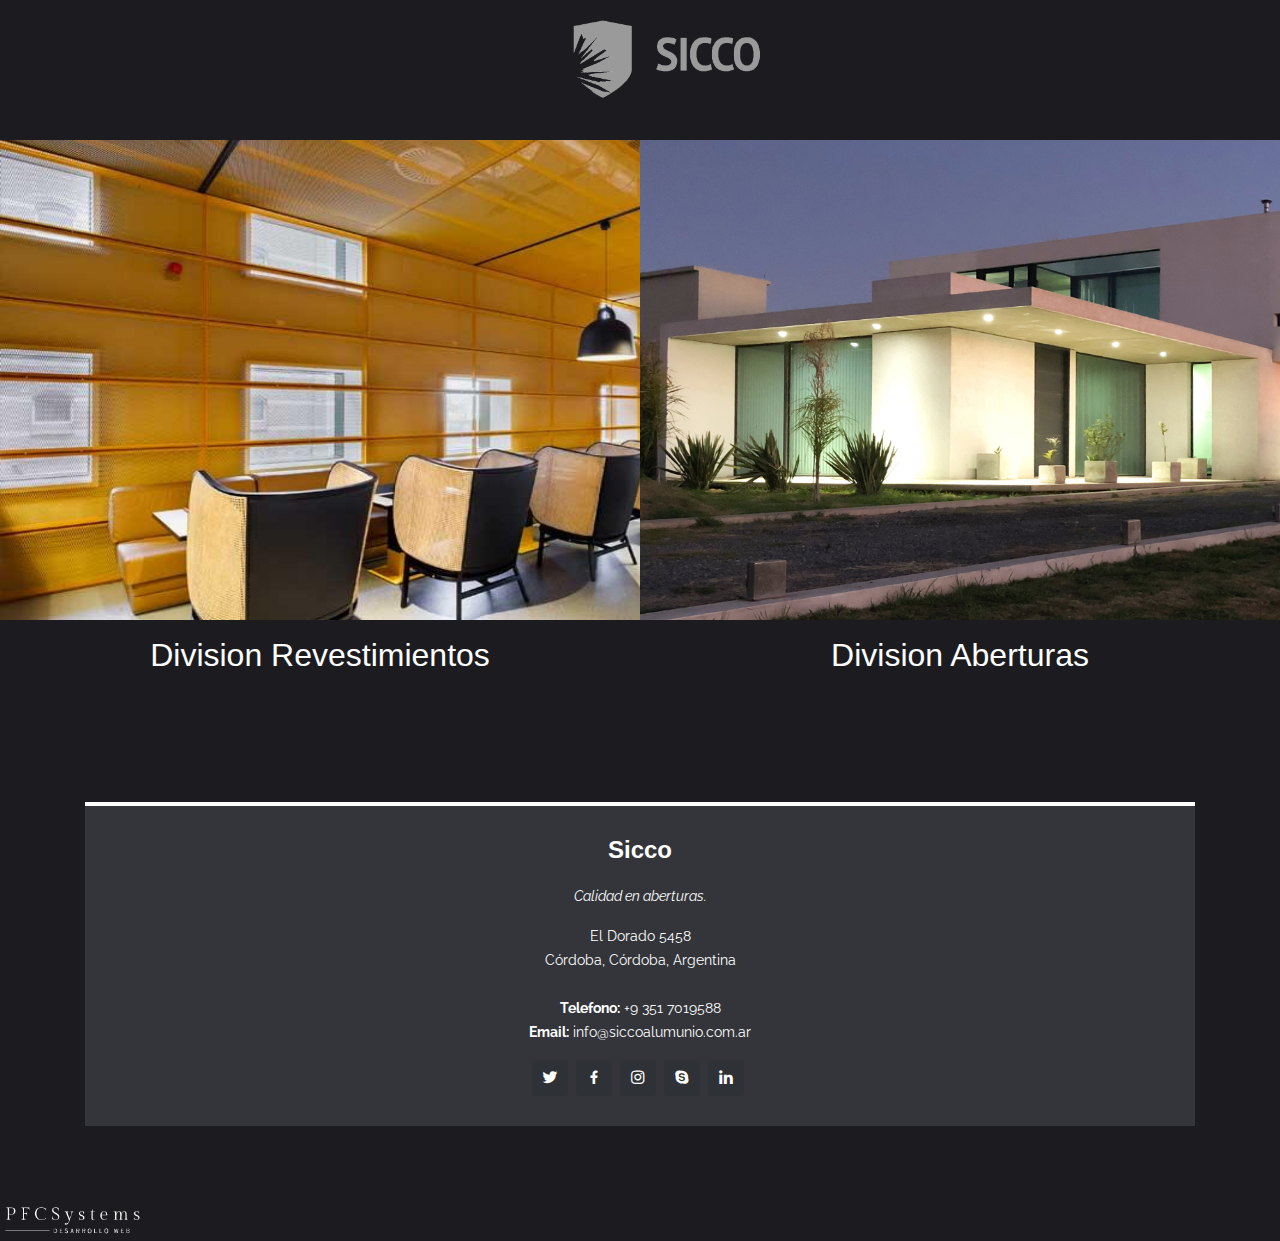
<file: index.html>
<!DOCTYPE html>
<html lang="es">

<head>
    <meta charset="utf-8" />
    <meta content="width=device-width, initial-scale=1.0" name="viewport" />

    <title>Sicco-Home</title>
    <meta content="Aberturas de Calidad" name="description" />
    <meta content="Aberturas, Revestimientos, Aluminio" name="keywords" />

    <!-- Favicons -->
    <link href="assets/img/logoSicco4.png" rel="icon" />

    <!-- Google Fonts -->
    <link href="https://fonts.googleapis.com/css?family=Open+Sans:300,300i,400,400i,600,600i,700,700i|Raleway:300,300i,400,400i,500,500i,600,600i,700,700i|Poppins:300,300i,400,400i,500,500i,600,600i,700,700i" rel="stylesheet" />

    <!-- Vendor CSS Files -->
    <link href="assets/vendor/bootstrap/css/bootstrap.min.css" rel="stylesheet" />
    <link href="assets/vendor/icofont/icofont.min.css" rel="stylesheet" />
    <link href="assets/vendor/boxicons/css/boxicons.min.css" rel="stylesheet" />
    <link href="assets/vendor/animate.css/animate.min.css" rel="stylesheet" />
    <link href="assets/vendor/remixicon/remixicon.css" rel="stylesheet" />
    <link href="assets/vendor/venobox/venobox.css" rel="stylesheet" />
    <link href="assets/vendor/owl.carousel/assets/owl.carousel.min.css" rel="stylesheet" />
    <link href="assets/vendor/aos/aos.css" rel="stylesheet" />

    <!-- Template Main CSS File -->
    <link href="assets/css/style.css" rel="stylesheet" />
</head>

<body id="body2">
    <header id="header" class="fixed-top">
        <div class="align-items-center">
            <a href="index.html" class="logo mr-auto text-center"><img src="assets/img/logoSicco4.png" alt="" /></a>
        </div>
    </header>
    <section>
        <div class="container-fluid">
            <div class="row">
                <div class="sliderP1 col-md-6 col-sm-12 padding-0">
                    <div class="slider">
                        <ul>
                            <li>
                                <a href="Revestimientos.html"><img src="assets/img/slide/slide-7.jpg" class="img-fluid" alt="" /></a>
                            </li>
                            <li>
                                <a href="Revestimientos.html"><img src="assets/img/slide/slide-8.jpg" class="img-fluid" alt="" /></a>
                            </li>
                            <li>
                                <a href="Revestimientos.html"><img src="assets/img/slide/slide-9.jpg" class="img-fluid" alt="" /></a>
                            </li>
                        </ul>
                    </div>
                    <div class="link text-center">
                        <!-- <a href="Revestimientos.html"><img src="assets/img/logo_selector.png" alt="" /></a> -->
                    </div>
                    <div class="link text-center">
                        <a href="Revestimientos.html">
                            <h2>Division Revestimientos</h2>
                        </a>
                    </div>
                </div>

                <div class="sliderP2 col-md-6 col-sm-12 padding-0">
                    <div class="slider">
                        <ul>
                            <li>
                                <a href="Averturas.html"><img src="assets/img/slide/slide-4.jpg" class="img-fluid" alt="" /></a>
                            </li>
                            <li>
                                <a href="Averturas.html"><img src="assets/img/slide/slide-5.jpg" class="img-fluid" alt="" /></a>
                            </li>
                            <li>
                                <a href="Averturas.html"><img src="assets/img/portfolio/ImperiaC1.jpeg" class="img-fluid" alt="" /></a>
                            </li>
                        </ul>
                    </div>
                    <div class="link text-center">
                        <!-- <a href="Averturas.html"><img src="assets/img/logoSicco3.png" alt="" /></a> -->
                    </div>
                    <div class="link text-center">
                        <a href="Averturas.html">
                            <h2>Division Aberturas</h2>
                        </a>
                    </div>
                </div>
            </div>
        </div>
    </section>
    <!-- ======= Footer ======= -->
    <footer id="footer">
        <div class="footer-top">
            <div class="container">
                <div class="row">
                    <div class="col-lg-12 col-md-6">
                        <div class="footer-info">
                            <h3>Sicco</h3>
                            <p class="pb-3">
                                <em>Calidad en aberturas.</em>
                            </p>
                            <p>
                                El Dorado 5458 <br /> Córdoba, Córdoba, Argentina<br /><br />
                                <strong>Telefono:</strong> +9 351 7019588<br />
                                <strong>Email:</strong> info@siccoalumunio.com.ar<br />
                            </p>
                            <div class="social-links mt-3">
                                <a href="#" class="twitter"><i class="bx bxl-twitter"></i></a>
                                <a href="#" class="facebook"><i class="bx bxl-facebook"></i
                  ></a>
                                <a href="#" class="instagram"><i class="bx bxl-instagram"></i
                  ></a>
                                <a href="#" class="google-plus"><i class="bx bxl-skype"></i
                  ></a>
                                <a href="#" class="linkedin"><i class="bx bxl-linkedin"></i
                  ></a>
                            </div>
                        </div>
                    </div>
                </div>
            </div>
        </div>

    </footer>
    <div id="logopfc">
        <img src="assets/img/PFCSystems (11) (1).png" alt="" class="logo" rel="icon" /></div>
    </div>
    <!-- End Footer -->
</body>

<!-- Vendor JS Files -->
<script src="assets/vendor/jquery/jquery.min.js"></script>
<script src="assets/vendor/bootstrap/js/bootstrap.bundle.min.js"></script>
<script src="assets/vendor/jquery.easing/jquery.easing.min.js"></script>
<script src="assets/vendor/php-email-form/validate.js"></script>
<script src="assets/vendor/waypoints/jquery.waypoints.min.js"></script>
<script src="assets/vendor/counterup/counterup.min.js"></script>
<script src="assets/vendor/venobox/venobox.min.js"></script>
<script src="assets/vendor/owl.carousel/owl.carousel.min.js"></script>
<script src="assets/vendor/isotope-layout/isotope.pkgd.min.js"></script>
<script src="assets/vendor/aos/aos.js"></script>

<!-- Template Main JS File -->
<script src="assets/js/main.js"></script>

</html>
</file>
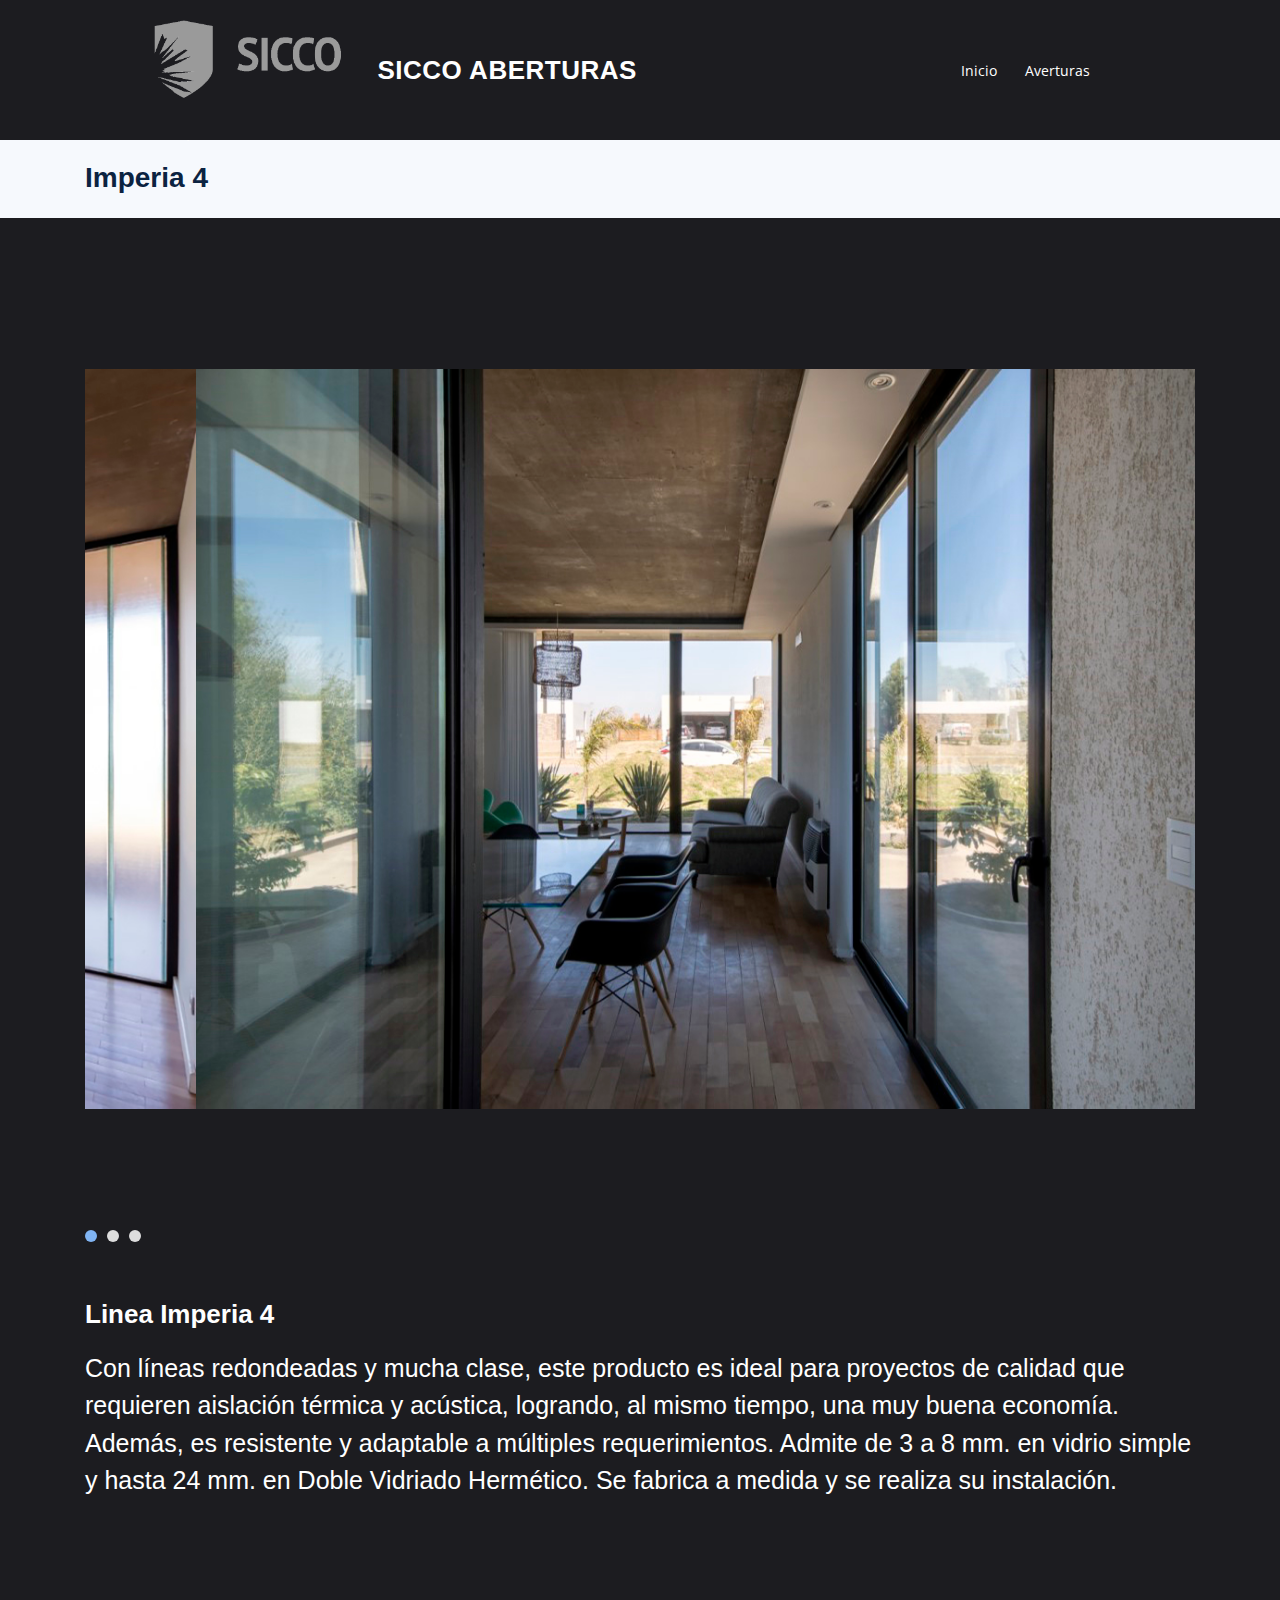
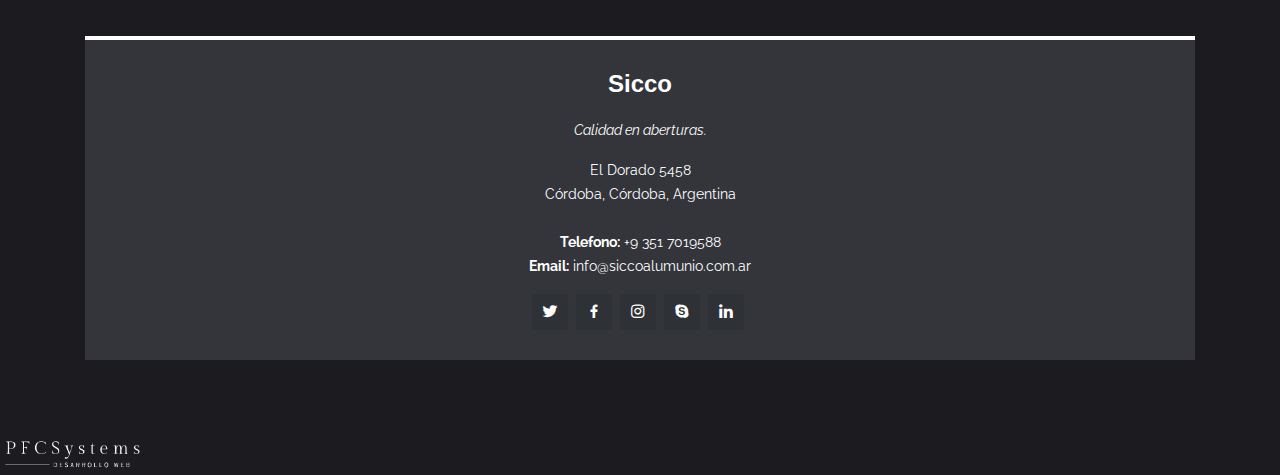
<file: AberturasDetails4.html>
<!DOCTYPE html>
<html lang="en">

<head>
    <meta charset="utf-8" />
    <meta content="width=device-width, initial-scale=1.0" name="viewport" />

    <title>Aberturas</title>
    <meta content="" name="description" />
    <meta content="" name="keywords" />

    <!-- Favicons -->
    <link href="assets/img/logoSicco.png" rel="icon" />
    <!-- <link href="assets/img/apple-touch-icon.png" rel="apple-touch-icon" /> -->

    <!-- Google Fonts -->
    <link href="https://fonts.googleapis.com/css?family=Open+Sans:300,300i,400,400i,600,600i,700,700i|Raleway:300,300i,400,400i,500,500i,600,600i,700,700i|Poppins:300,300i,400,400i,500,500i,600,600i,700,700i" rel="stylesheet" />

    <!-- Vendor CSS Files -->
    <link href="assets/vendor/bootstrap/css/bootstrap.min.css" rel="stylesheet" />
    <link href="assets/vendor/icofont/icofont.min.css" rel="stylesheet" />
    <link href="assets/vendor/boxicons/css/boxicons.min.css" rel="stylesheet" />
    <link href="assets/vendor/animate.css/animate.min.css" rel="stylesheet" />
    <link href="assets/vendor/remixicon/remixicon.css" rel="stylesheet" />
    <link href="assets/vendor/venobox/venobox.css" rel="stylesheet" />
    <link href="assets/vendor/owl.carousel/assets/owl.carousel.min.css" rel="stylesheet" />
    <link href="assets/vendor/aos/aos.css" rel="stylesheet" />

    <!-- Template Main CSS File -->
    <link href="assets/css/style.css" rel="stylesheet" />


</head>

<body>
    <!-- ======= Header ======= -->
    <header id="header" class="fixed-top">
        <div class="container d-flex align-items-center">
            <!-- Uncomment below if you prefer to use an image logo -->
            <div class="col-3">
                <a href="index.html" class="logo mr-auto"><img src="assets/img/logoSicco4.png" alt="" class="img-fluid" /></a>
            </div>
            <div class="col-6">
                <h1 class="logo mr-auto">
                    <a href="index.html">Sicco Aberturas</a>
                </h1>
            </div>
            <nav class="nav-menu d-none d-lg-block col-3">
                <ul>
                    <li><a href="index.html">Inicio</a></li>
                    <li><a href="Averturas.html">Averturas</a></li>
                </ul>
            </nav>
            <!-- .nav-menu -->
        </div>
    </header>

    <!-- End Header -->

    <main id="main">
        <!-- ======= Breadcrumbs ======= -->
        <section id="breadcrumbs" class="breadcrumbs">
            <div class="container">
                <ul>
                    <li><a href="index.html">Home</a></li>
                    <li>Linea Imperia 4</li>
                </ul>
                <h2>Imperia 4</h2>
            </div>
        </section>
        <!-- End Breadcrumbs -->

        <!-- ======= Portfolio Details Section ======= -->
        <section id="portfolio-details" class="portfolio-details">
            <div class="container">
                <div class="portfolio-details-container1">


                    <div class="owl-carousel portfolio-details-carousel">
                        <img src="assets/img/portfolio/ImperiaR411.jpg" class="img-fluid" alt="" />
                        <img src="assets/img/portfolio/ImperiaR412.jpg" class="img-fluid" alt="" />
                        <img src="assets/img/portfolio/ImperiaR413.jpg" class="img-fluid" alt="" />
                    </div>


                    <!-- <div class="portfolio-info">
                        <h3>Project information</h3>
                        <ul>
                            <li><strong>Category</strong>: Web design</li>
                            <li><strong>Client</strong>: ASU Company</li>
                            <li><strong>Project date</strong>: 01 March, 2020</li>
                            <li>
                                <strong>Project URL</strong>: <a href="#">www.example.com</a>
                            </li>
                        </ul>
                    </div> -->
                    <div class="portfolio-description">
                        <h2>Linea Imperia 4</h2>
                        <p>
                            Con líneas redondeadas y mucha clase, este producto es ideal para proyectos de calidad que requieren aislación térmica y acústica, logrando, al mismo tiempo, una muy buena economía. Además, es resistente y adaptable a múltiples requerimientos. Admite
                            de 3 a 8 mm. en vidrio simple y hasta 24 mm. en Doble Vidriado Hermético. Se fabrica a medida y se realiza su instalación.
                        </p>
                    </div>
                </div>

            </div>
        </section>
        <!-- End Portfolio Details Section -->
    </main>
    <!-- End #main -->

    <!-- ======= Footer ======= -->
    <footer id="footer">
        <div class="footer-top">
            <div class="container">
                <div class="row">
                    <div class="col-lg-12 col-md-6">
                        <div class="footer-info">
                            <h3>Sicco</h3>
                            <p class="pb-3">
                                <em>Calidad en aberturas.</em></p>
                            <p>
                                El Dorado 5458 <br /> Córdoba, Córdoba, Argentina<br /><br />
                                <strong>Telefono:</strong> +9 351 7019588<br />
                                <strong>Email:</strong> info@siccoalumunio.com.ar<br />
                            </p>
                            <div class="social-links mt-3">
                                <a href="#" class="twitter"><i class="bx bxl-twitter"></i></a>
                                <a href="#" class="facebook"><i class="bx bxl-facebook"></i
                  ></a>
                                <a href="#" class="instagram"><i class="bx bxl-instagram"></i
                  ></a>
                                <a href="#" class="google-plus"><i class="bx bxl-skype"></i
                  ></a>
                                <a href="#" class="linkedin"><i class="bx bxl-linkedin"></i
                  ></a>

                            </div>
                        </div>


    </footer>
    <div id="logopfc">
        <img src="assets/img/PFCSystems (11) (1).png" alt="" class="logo" rel="icon" /></div>
    </div>
    <!-- End Footer -->

    <div id="preloader"></div>
    <a href="#" class="back-to-top"><i class="icofont-simple-up"></i></a>

    <!-- Vendor JS Files -->
    <script src="assets/vendor/jquery/jquery.min.js"></script>
    <script src="assets/vendor/bootstrap/js/bootstrap.bundle.min.js"></script>
    <script src="assets/vendor/jquery.easing/jquery.easing.min.js"></script>
    <script src="assets/vendor/php-email-form/validate.js"></script>
    <script src="assets/vendor/waypoints/jquery.waypoints.min.js"></script>
    <script src="assets/vendor/counterup/counterup.min.js"></script>
    <script src="assets/vendor/venobox/venobox.min.js"></script>
    <script src="assets/vendor/owl.carousel/owl.carousel.min.js"></script>
    <script src="assets/vendor/isotope-layout/isotope.pkgd.min.js"></script>
    <script src="assets/vendor/aos/aos.js"></script>

    <!-- Template Main JS File -->
    <script src="assets/js/main.js"></script>
</body>

</html>
</file>
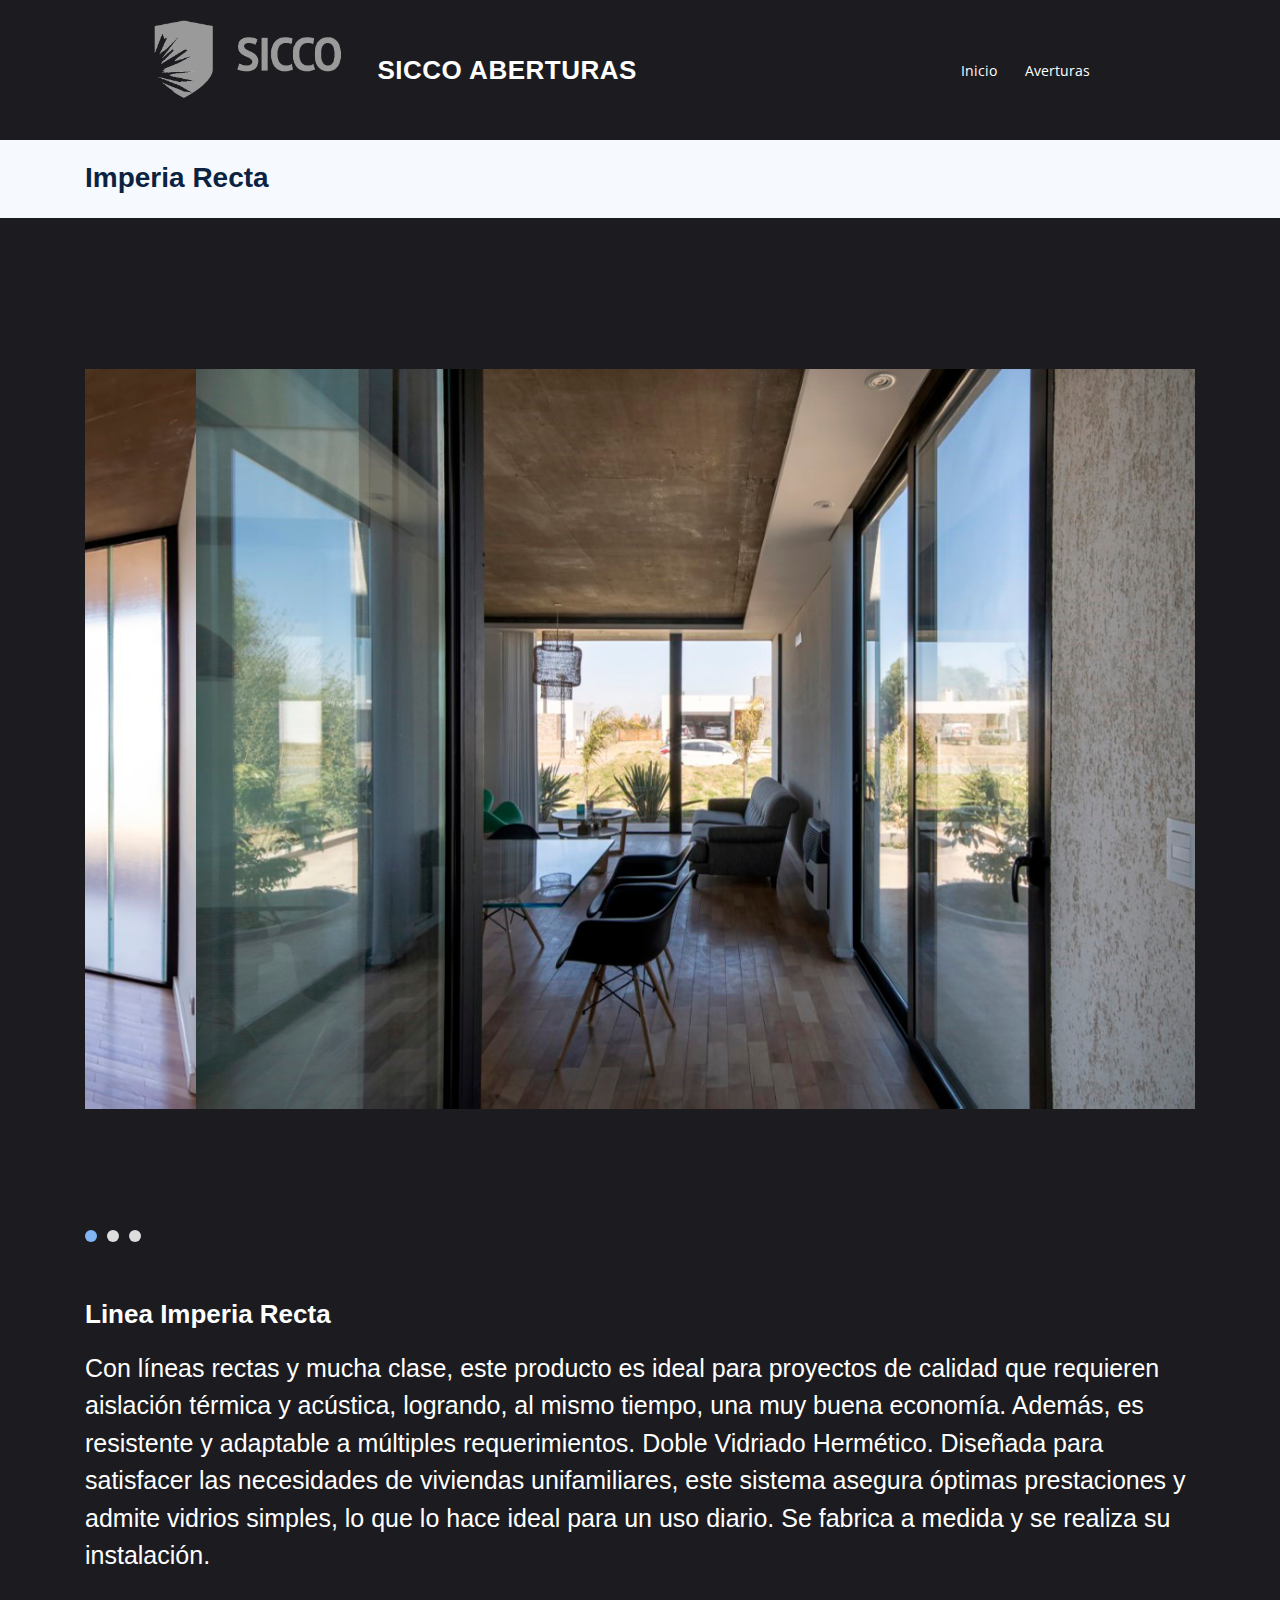
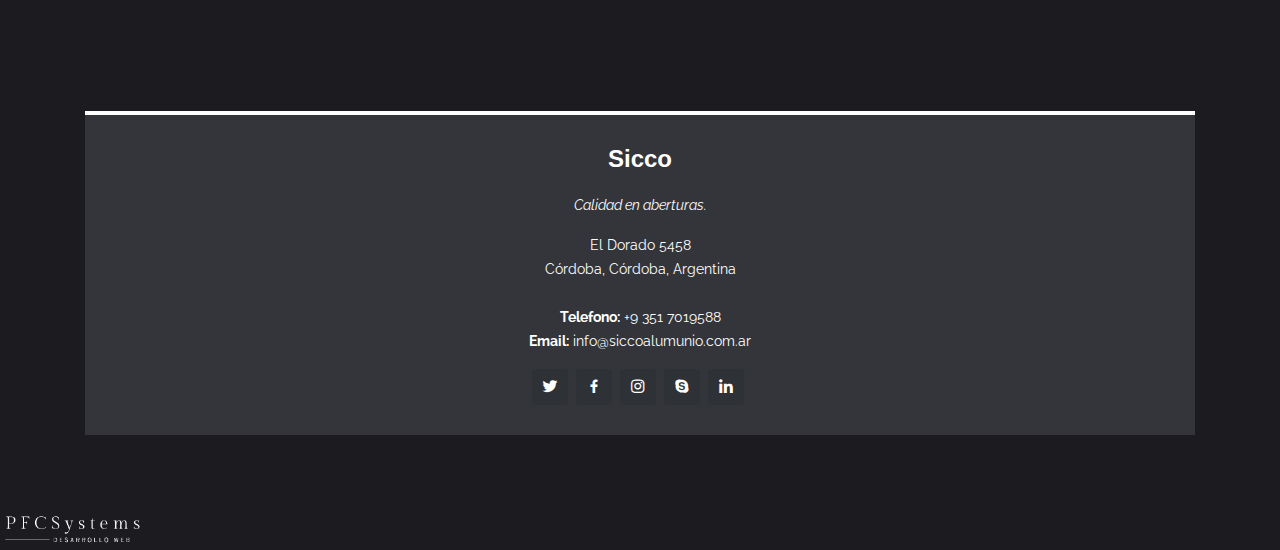
<file: AberturasDetailsIR.html>
<!DOCTYPE html>
<html lang="en">

<head>
    <meta charset="utf-8" />
    <meta content="width=device-width, initial-scale=1.0" name="viewport" />

    <title>Aberturas</title>
    <meta content="" name="description" />
    <meta content="" name="keywords" />

    <!-- Favicons -->
    <link href="assets/img/logoSicco.png" rel="icon" />
    <!-- <link href="assets/img/apple-touch-icon.png" rel="apple-touch-icon" /> -->

    <!-- Google Fonts -->
    <link href="https://fonts.googleapis.com/css?family=Open+Sans:300,300i,400,400i,600,600i,700,700i|Raleway:300,300i,400,400i,500,500i,600,600i,700,700i|Poppins:300,300i,400,400i,500,500i,600,600i,700,700i" rel="stylesheet" />

    <!-- Vendor CSS Files -->
    <link href="assets/vendor/bootstrap/css/bootstrap.min.css" rel="stylesheet" />
    <link href="assets/vendor/icofont/icofont.min.css" rel="stylesheet" />
    <link href="assets/vendor/boxicons/css/boxicons.min.css" rel="stylesheet" />
    <link href="assets/vendor/animate.css/animate.min.css" rel="stylesheet" />
    <link href="assets/vendor/remixicon/remixicon.css" rel="stylesheet" />
    <link href="assets/vendor/venobox/venobox.css" rel="stylesheet" />
    <link href="assets/vendor/owl.carousel/assets/owl.carousel.min.css" rel="stylesheet" />
    <link href="assets/vendor/aos/aos.css" rel="stylesheet" />

    <!-- Template Main CSS File -->
    <link href="assets/css/style.css" rel="stylesheet" />


</head>

<body>
    <!-- ======= Header ======= -->
    <header id="header" class="fixed-top">
        <div class="container d-flex align-items-center">
            <!-- Uncomment below if you prefer to use an image logo -->
            <div class="col-3">
                <a href="index.html" class="logo mr-auto"><img src="assets/img/logoSicco4.png" alt="" class="img-fluid" /></a>
            </div>
            <div class="col-6">
                <h1 class="logo mr-auto">
                    <a href="index.html">Sicco Aberturas</a>
                </h1>
            </div>
            <nav class="nav-menu d-none d-lg-block col-3">
                <ul>
                    <li><a href="index.html">Inicio</a></li>
                    <li><a href="Averturas.html">Averturas</a></li>
                </ul>
            </nav>
            <!-- .nav-menu -->
        </div>
    </header>

    <!-- End Header -->

    <main id="main">
        <!-- ======= Breadcrumbs ======= -->
        <section id="breadcrumbs" class="breadcrumbs">
            <div class="container">
                <ul>
                    <li><a href="index.html">Home</a></li>
                    <li>Linea Imperia Recta</li>
                </ul>
                <h2>Imperia Recta</h2>
            </div>
        </section>
        <!-- End Breadcrumbs -->

        <!-- ======= Portfolio Details Section ======= -->
        <section id="portfolio-details" class="portfolio-details">
            <div class="container">
                <div class="portfolio-details-container1">


                    <div class="owl-carousel portfolio-details-carousel">
                        <img src="assets/img/portfolio/ImperiaR411.jpg" class="img-fluid" alt="" />
                        <img src="assets/img/portfolio/ImperiaR412.jpg" class="img-fluid" alt="" />
                        <img src="assets/img/portfolio/ImperiaR413.jpg" class="img-fluid" alt="" />
                    </div>


                    <!-- <div class="portfolio-info">
                        <h3>Project information</h3>
                        <ul>
                            <li><strong>Category</strong>: Web design</li>
                            <li><strong>Client</strong>: ASU Company</li>
                            <li><strong>Project date</strong>: 01 March, 2020</li>
                            <li>
                                <strong>Project URL</strong>: <a href="#">www.example.com</a>
                            </li>
                        </ul>
                    </div> -->
                    <div class="portfolio-description">
                        <h2>Linea Imperia Recta</h2>
                        <p>
                            Con líneas rectas y mucha clase, este producto es ideal para proyectos de calidad que requieren aislación térmica y acústica, logrando, al mismo tiempo, una muy buena economía. Además, es resistente y adaptable a múltiples requerimientos. Doble Vidriado
                            Hermético. Diseñada para satisfacer las necesidades de viviendas unifamiliares, este sistema asegura óptimas prestaciones y admite vidrios simples, lo que lo hace ideal para un uso diario. Se fabrica a medida y se realiza su
                            instalación.
                        </p>
                    </div>
                </div>

            </div>
        </section>
        <!-- End Portfolio Details Section -->
    </main>
    <!-- End #main -->

    <!-- ======= Footer ======= -->
    <footer id="footer">
        <div class="footer-top">
            <div class="container">
                <div class="row">
                    <div class="col-lg-12 col-md-6">
                        <div class="footer-info">
                            <h3>Sicco</h3>
                            <p class="pb-3">
                                <em>Calidad en aberturas.</em></p>
                            <p>
                                El Dorado 5458 <br /> Córdoba, Córdoba, Argentina<br /><br />
                                <strong>Telefono:</strong> +9 351 7019588<br />
                                <strong>Email:</strong> info@siccoalumunio.com.ar<br />
                            </p>
                            <div class="social-links mt-3">
                                <a href="#" class="twitter"><i class="bx bxl-twitter"></i></a>
                                <a href="#" class="facebook"><i class="bx bxl-facebook"></i
                  ></a>
                                <a href="#" class="instagram"><i class="bx bxl-instagram"></i
                  ></a>
                                <a href="#" class="google-plus"><i class="bx bxl-skype"></i
                  ></a>
                                <a href="#" class="linkedin"><i class="bx bxl-linkedin"></i
                  ></a>

                            </div>
                        </div>


    </footer>
    <div id="logopfc">
        <img src="assets/img/PFCSystems (11) (1).png" alt="" class="logo" rel="icon" /></div>
    </div>
    <!-- End Footer -->

    <div id="preloader"></div>
    <a href="#" class="back-to-top"><i class="icofont-simple-up"></i></a>

    <!-- Vendor JS Files -->
    <script src="assets/vendor/jquery/jquery.min.js"></script>
    <script src="assets/vendor/bootstrap/js/bootstrap.bundle.min.js"></script>
    <script src="assets/vendor/jquery.easing/jquery.easing.min.js"></script>
    <script src="assets/vendor/php-email-form/validate.js"></script>
    <script src="assets/vendor/waypoints/jquery.waypoints.min.js"></script>
    <script src="assets/vendor/counterup/counterup.min.js"></script>
    <script src="assets/vendor/venobox/venobox.min.js"></script>
    <script src="assets/vendor/owl.carousel/owl.carousel.min.js"></script>
    <script src="assets/vendor/isotope-layout/isotope.pkgd.min.js"></script>
    <script src="assets/vendor/aos/aos.js"></script>

    <!-- Template Main JS File -->
    <script src="assets/js/main.js"></script>
</body>

</html>
</file>
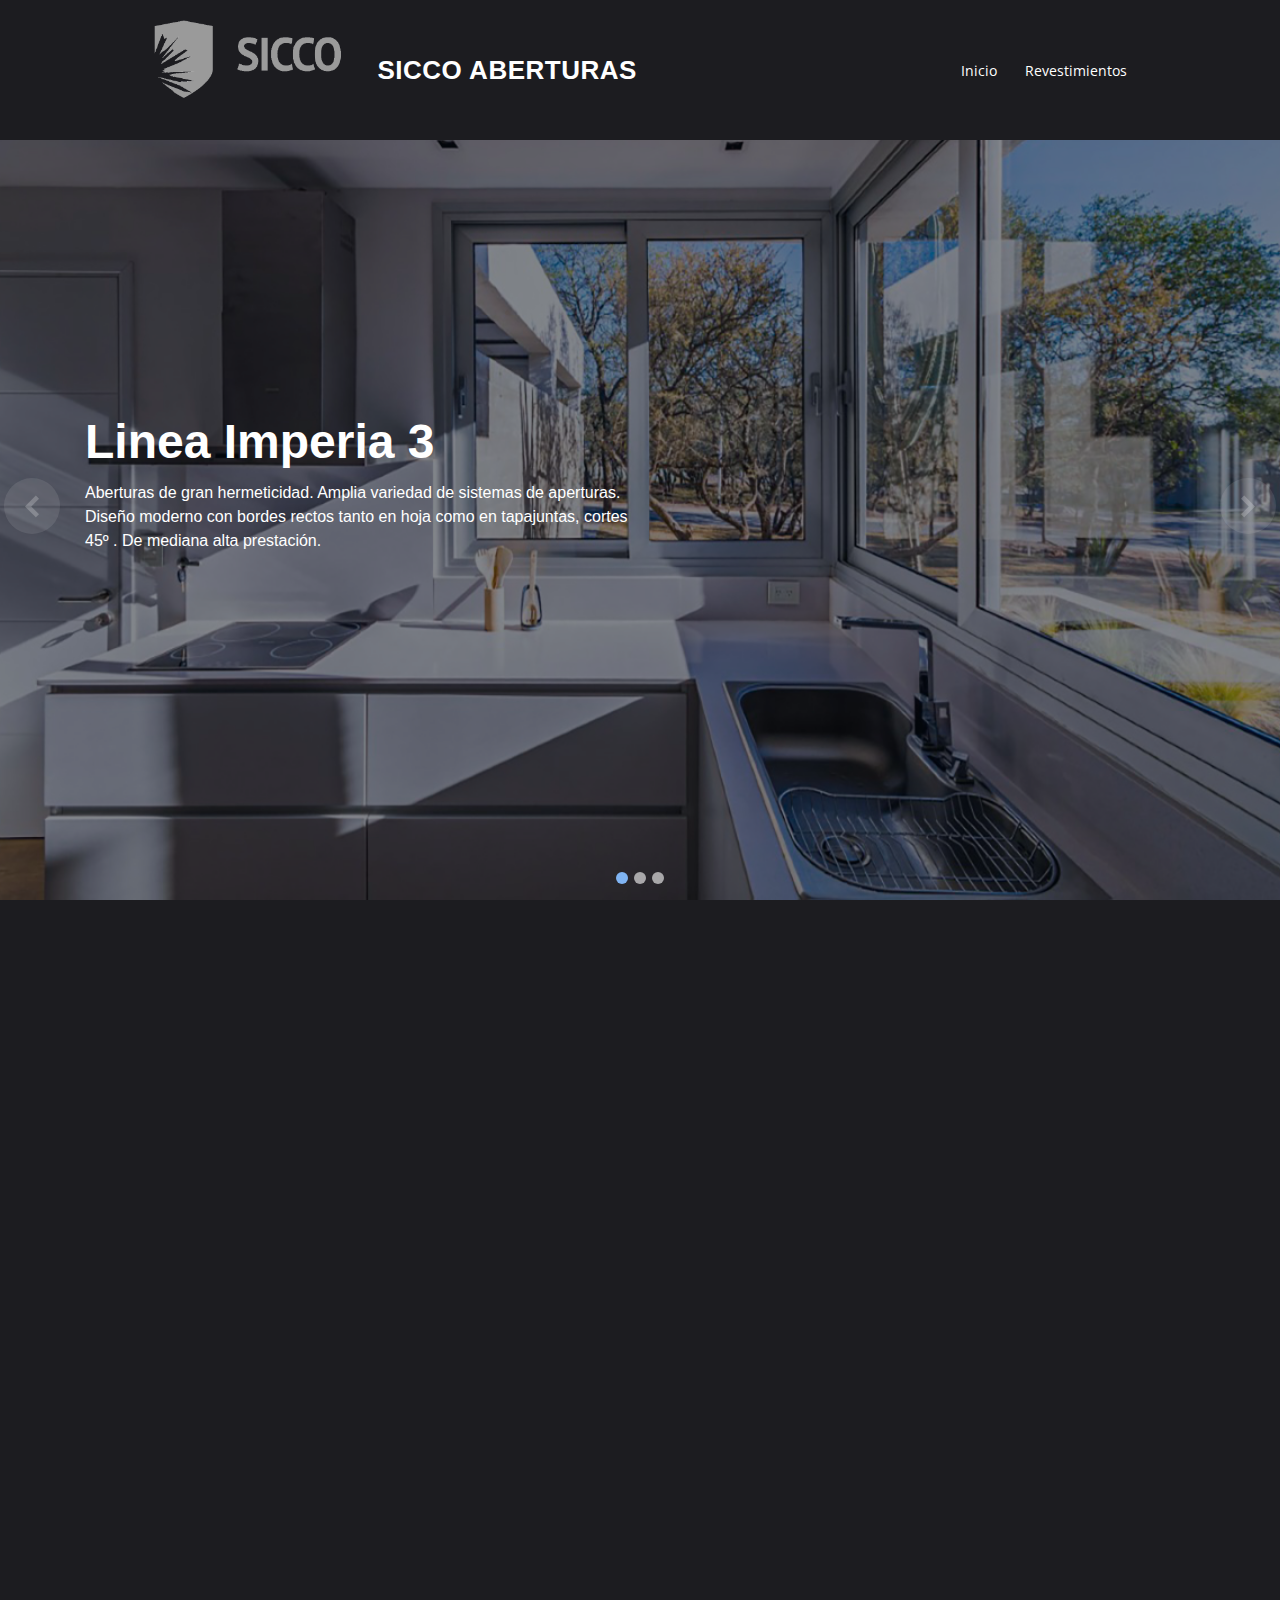
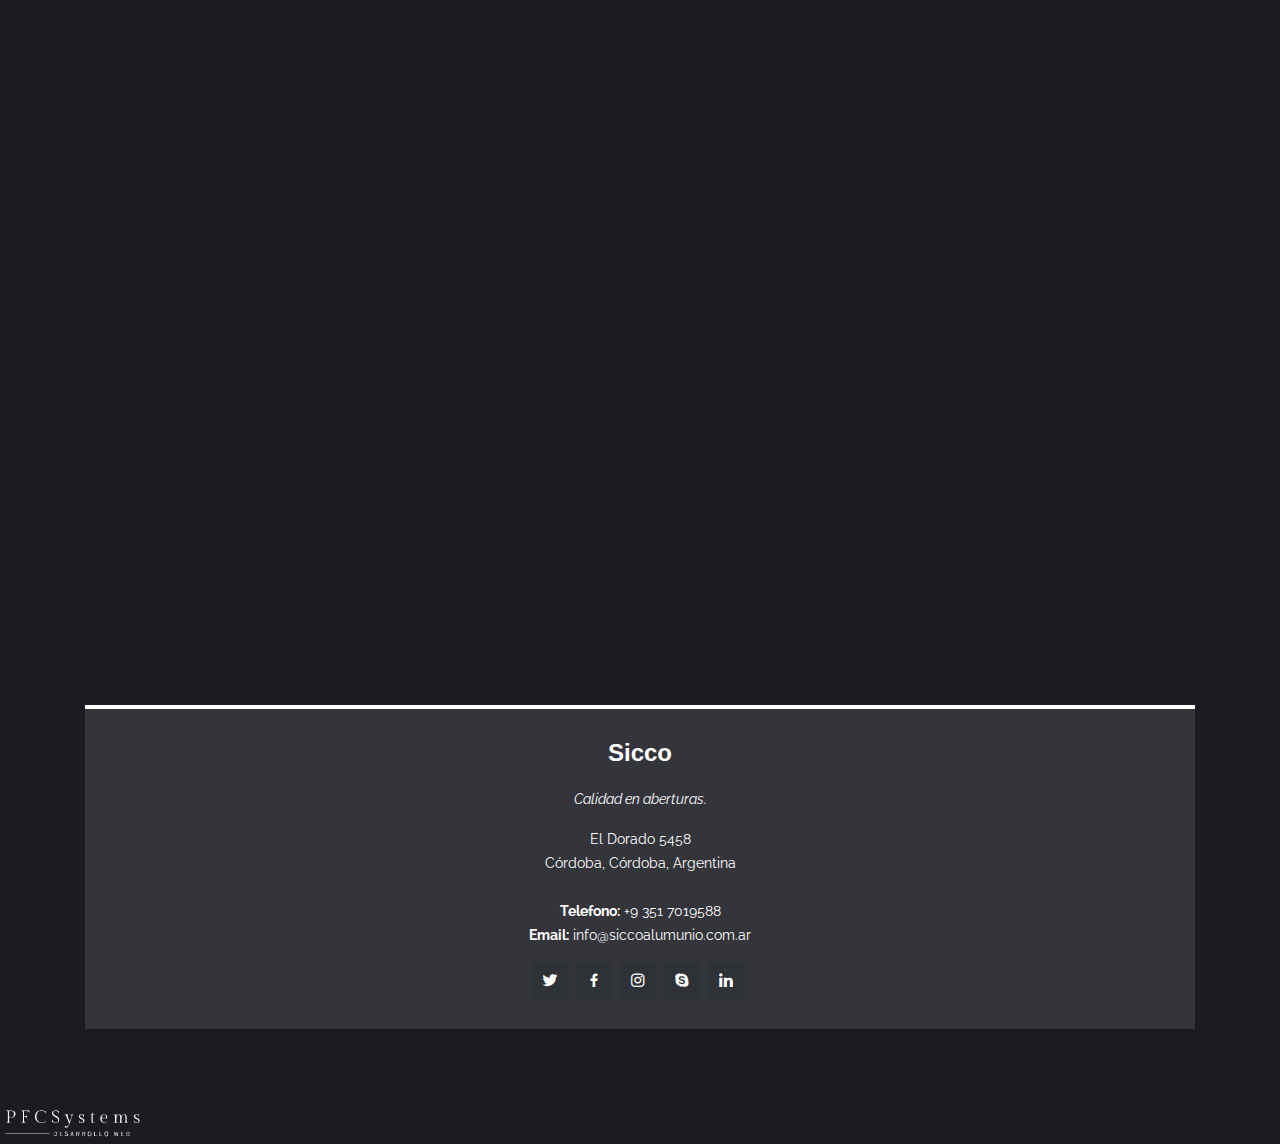
<file: Averturas.html>
<!DOCTYPE html>
<html lang="es">

<head>
    <meta charset="utf-8" />
    <meta content="width=device-width, initial-scale=1.0" name="viewport" />

    <title>Sicco - Aberturas</title>
    <meta content="Sicco Aberturas" name="description" />
    <meta content="Calidad en Aberturas" name="keywords" />

    <!-- Favicons -->
    <link href="assets/img/logoSicco4.png" rel="icon" />


    <!-- Google Fonts -->
    <link href="https://fonts.googleapis.com/css?family=Open+Sans:300,300i,400,400i,600,600i,700,700i|Raleway:300,300i,400,400i,500,500i,600,600i,700,700i|Poppins:300,300i,400,400i,500,500i,600,600i,700,700i" rel="stylesheet" />

    <!-- Vendor CSS Files -->
    <link href="assets/vendor/bootstrap/css/bootstrap.min.css" rel="stylesheet" />
    <link href="assets/vendor/icofont/icofont.min.css" rel="stylesheet" />
    <link href="assets/vendor/boxicons/css/boxicons.min.css" rel="stylesheet" />
    <link href="assets/vendor/animate.css/animate.min.css" rel="stylesheet" />
    <link href="assets/vendor/remixicon/remixicon.css" rel="stylesheet" />
    <link href="assets/vendor/venobox/venobox.css" rel="stylesheet" />
    <link href="assets/vendor/owl.carousel/assets/owl.carousel.min.css" rel="stylesheet" />
    <link href="assets/vendor/aos/aos.css" rel="stylesheet" />

    <!-- Template Main CSS File -->
    <link href="assets/css/style.css" rel="stylesheet" />
</head>

<body>
    <!-- ======= Header ======= -->
    <header id="header" class="fixed-top">
        <div class="container d-flex align-items-center">
            <!-- Uncomment below if you prefer to use an image logo -->
            <div class="col-3">
                <a href="index.html" class="logo mr-auto"><img src="assets/img/logoSicco4.png" alt="" class="img-fluid" /></a>
            </div>
            <div class="col-6">
                <h1 class="logo mr-auto">
                    <a href="index.html">Sicco Aberturas</a>
                </h1>
            </div>
            <nav class="nav-menu d-none d-lg-block col-3">
                <ul>
                    <li><a href="index.html">Inicio</a></li>
                    <li><a href="Revestimientos.html">Revestimientos</a></li>
                    <!-- <li><a href="#contact">Contacto</a></li> -->
                </ul>
            </nav>
            <!-- .nav-menu -->
        </div>
    </header>
    <!-- End Header -->
    <!-- ======= Hero Section ======= -->
    <section id="hero">
        <div id="heroCarousel" class="carousel slide carousel-fade" data-ride="carousel">
            <ol class="carousel-indicators" id="hero-carousel-indicators"></ol>

            <div class="carousel-inner" role="listbox">
                <!-- Slide 1 -->
                <div class="carousel-item active" style="background-image: url(assets/img/portfolio/Imperia33.jpg)">
                    <div class="carousel-container">
                        <div class="container">
                            <h2 class="animate__animated animate__fadeInDown">
                                <span>Linea Imperia 3</span>
                            </h2>
                            <p class="animate__animated animate__fadeInUp">
                                Aberturas de gran hermeticidad. Amplia variedad de sistemas de aperturas. Diseño moderno con bordes rectos tanto en hoja como en tapajuntas, cortes 45º . De mediana alta prestación. </p>
                        </div>
                    </div>
                </div>

                <!-- Slide 2 -->
                <div class="carousel-item" style="background-image: url(assets/img/portfolio/Imperia41.jpg)">
                    <div class="carousel-container">
                        <div class="container">
                            <h2 class="animate__animated animate__fadeInDown">
                                Linea Imperia 4
                            </h2>
                            <p class="animate__animated animate__fadeInUp">
                                Hermeticidad superior. Marco y hoja a 45º con diseño de bordes rectos. Mosquiteros reforzados, con ruedas regulables de excelente funcionamiento. Aberturas de alta prestación, para grandes luces. </p>
                        </div>
                    </div>
                </div>
                <!-- Slide 3 -->
                <div class="carousel-item" style="background-image: url(assets/img/portfolio/ImperiaR420.jpg)">
                    <div class="carousel-container">
                        <div class="container">
                            <h2 class="animate__animated animate__fadeInDown">
                                Linea Imperia Recta
                            </h2>
                            <p class="animate__animated animate__fadeInUp">
                                Aberturas de gran hermeticidad. Amplia variedad de sistemas de aperturas. Diseño moderno tanto en hoja como en tapajuntas, cortes 45º . De mediana alta prestación. </p>
                            </p>
                            >
                        </div>
                    </div>
                </div>
            </div>

            <a class="carousel-control-prev" href="#heroCarousel" role="button" data-slide="prev">
                <span class="carousel-control-prev-icon icofont-simple-left" aria-hidden="true"></span>
                <span class="sr-only">Previous</span>
            </a>

            <a class="carousel-control-next" href="#heroCarousel" role="button" data-slide="next">
                <span class="carousel-control-next-icon icofont-simple-right" aria-hidden="true"></span>
                <span class="sr-only">Next</span>
            </a>
        </div>
    </section>
    <!-- End Hero -->

    <!-- ======= Portfolio Section ======= -->
    <section id="portfolio" class="portfolio">
        <div class="container" data-aos="fade-up">
            <div class="section-title">
                <h2>Aberturas</h2>
                <p>Modelos</p>
            </div>

            <div class="row" data-aos="fade-up" data-aos-delay="100">
                <div class="col-lg-12 d-flex justify-content-center">
                    <ul id="portfolio-flters">
                        <li data-filter="*" class="filter-active">Todas</li>
                        <li data-filter=".filter-Imperia3">Linea Imperia 3</li>
                        <li data-filter=".filter-Imperia4">Linea Imperia 4</li>
                        <li data-filter=".filter-Imperia4R">Linea Imperia Recta</li>
                    </ul>
                </div>
            </div>

            <div class="row portfolio-container" data-aos="fade-up" data-aos-delay="200">
                <div class="col-lg-4 col-md-6 portfolio-item filter-Imperia3">
                    <img src="assets/img/portfolio/Imperia31.jpg" class="img-fluid" alt="" />
                    <div class="portfolio-info">
                        <h4>Imperia3</h4>
                        <p>Imperia3 </p>
                        <a href="assets/img/portfolio/Imperia31.jpg" data-gall="portfolioGallery" class="venobox preview-link" title="Imperia3"><i class="bx bx-zoom-in"></i
              ></a>
                        <a href="AberturasDetails.html" class="details-link" title="More Details"><i class="bx bx-detail"></i
              ></a>l
                    </div>
                </div>

                <div class="col-lg-4 col-md-6 portfolio-item filter-Imperia4">
                    <img src="assets/img/portfolio/Imperia41.jpg" class="img-fluid" alt="" />
                    <div class="portfolio-info">
                        <h4>Imperia4</h4>
                        <p>Imperia4</p>
                        <a href="assets/img/portfolio/Imperia41.jpg" data-gall="portfolioGallery" class="venobox preview-link" title="Imperia4"><i class="bx bx-zoom-in"></i
              ></a>
                        <a href="AberturasDetails4.html" class="details-link" title="More Details"><i class="bx bx-detail"></i
              ></a>
                    </div>
                </div>

                <div class="col-lg-4 col-md-6 portfolio-item filter-Imperia4R">
                    <img src="assets/img/portfolio/ImperiaR41.jpg" class="img-fluid" alt="" />
                    <div class="portfolio-info">
                        <h4>Imperia4R</h4>
                        <p>Imperia4R</p>
                        <a href="assets/img/portfolio/ImperiaR41.jpg" data-gall="portfolioGallery" class="venobox preview-link" title="Imperia4R"><i class="bx bx-zoom-in"></i
              ></a>
                        <a href="AberturasDetailsIR.html" class="details-link" title="More Details"><i class="bx bx-detail"></i
              ></a>
                    </div>
                </div>

                <div class="col-lg-4 col-md-6 portfolio-item filter-Imperia4R">
                    <img src="assets/img/portfolio/ImperiaR47.jpg" class="img-fluid" alt="" />
                    <div class="portfolio-info">
                        <h4>Imperia4R</h4>
                        <p>Imperia4R</p>
                        <a href="assets/img/portfolio/ImperiaR47.jpg" data-gall="portfolioGallery" class="venobox preview-link" title="Imperia4R"><i class="bx bx-zoom-in"></i
              ></a>
                        <a href="AberturasDetailsIR.html" class="details-link" title="More Details"><i class="bx bx-detail"></i
              ></a>
                    </div>
                </div>

                <div class="col-lg-4 col-md-6 portfolio-item filter-Imperia3">
                    <img src="assets/img/portfolio/Imperia35.jpg" class=" img-fluid " alt=" " />
                    <div class="portfolio-info ">
                        <h4>Imperia3</h4>
                        <p>Imperia3</p>
                        <a href="assets/img/portfolio/Imperia35.jpg " data-gall="portfolioGallery " class="venobox preview-link " title="Imperia3 "><i class="bx bx-zoom-in"></i
              ></a>
                        <a href="AberturasDetails.html " class="details-link " title="More Details "><i class="bx bx-detail"></i
              ></a>
                    </div>
                </div>

                <div class="col-lg-4 col-md-6 portfolio-item filter-Imperia4 ">
                    <img src="assets/img/portfolio/Imperia43.jpeg " class="img-fluid " alt=" " />
                    <div class="portfolio-info ">
                        <h4>Imperia4</h4>
                        <p>Imperia4</p>
                        <a href="assets/img/portfolio/Imperia43.jpeg " data-gall="portfolioGallery " class="venobox preview-link " title="Imperia4 "><i class="bx bx-zoom-in"></i
              ></a>
                        <a href="AberturasDetails4.html" class="details-link " title="More Details "><i class="bx bx-detail"></i
              ></a>
                    </div>
                </div>

                <div class="col-lg-4 col-md-6 portfolio-item filter-Imperia3 ">
                    <img src="assets/img/portfolio/Imperia34.jpg " class="img-fluid " alt=" " />
                    <div class="portfolio-info ">
                        <h4>Imperia3</h4>
                        <p>Imperia3</p>
                        <a href="assets/img/portfolio/Imperia34.jpg " data-gall="portfolioGallery " class="venobox preview-link " title="Imperia3 "><i class="bx bx-zoom-in"></i
              ></a>
                        <a href="AberturasDetails.html " class="details-link " title="More Details "><i class="bx bx-detail"></i
              ></a>
                    </div>
                </div>

                <div class="col-lg-4 col-md-6 portfolio-item filter-Imperia4R ">
                    <img src="assets/img/portfolio/ImperiaR48.jpg " class="img-fluid " alt=" " />
                    <div class="portfolio-info ">
                        <h4>Imperia4R</h4>
                        <p>Imperia4R</p>
                        <a href="assets/img/portfolio/ImperiaR48.jpg " data-gall="portfolioGallery " class="venobox preview-link " title="Imperia4R "><i class="bx bx-zoom-in"></i
              ></a>
                        <a href="AberturasDetailsIR.html" class="details-link " title="More Details "><i class="bx bx-detail"></i
              ></a>
                    </div>
                </div>

                <div class="col-lg-4 col-md-6 portfolio-item filter-Imperia4 ">
                    <img src="assets/img/portfolio/Imperia41.jpg " class="img-fluid " alt=" " />
                    <div class="portfolio-info ">
                        <h4>Imperia4</h4>
                        <p>Imperia4</p>
                        <a href="assets/img/portfolio/Imperia41.jpg " data-gall="portfolioGallery " class="venobox preview-link " title="Imperia4 "><i class="bx bx-zoom-in"></i
              ></a>
                        <a href="AberturasDetails4.html" class="details-link " title="More Details "><i class="bx bx-detail"></i
              ></a>
                    </div>
                </div>
                <div class="col-lg-4 col-md-6 portfolio-item filter-Imperia4 ">
                    <img src="assets/img/portfolio/ImperiaC4.jpeg " class="img-fluid " alt=" " />
                    <div class="portfolio-info ">
                        <h4>Imperia4</h4>
                        <p>Imperia4</p>
                        <a href="assets/img/portfolio/ImperiaC4.jpeg " data-gall="portfolioGallery " class="venobox preview-link " title="Imperia4 "><i class="bx bx-zoom-in"></i
              ></a>
                        <a href="AberturasDetailsIR.html " class="details-link " title="More Details "><i class="bx bx-detail"></i
              ></a>
                    </div>
                </div>
                <div class="col-lg-4 col-md-6 portfolio-item filter-Imperia4 ">
                    <img src="assets/img/portfolio/ImperiaC2.jpeg " class="img-fluid " alt=" " />
                    <div class="portfolio-info ">
                        <h4>Imperia4</h4>
                        <p>Imperia4</p>
                        <a href="assets/img/portfolio/ImperiaC2.jpeg " data-gall="portfolioGallery " class="venobox preview-link " title="Imperia4 "><i class="bx bx-zoom-in"></i
              ></a>
                        <a href="AberturasDetailsIR.html " class="details-link " title="More Details "><i class="bx bx-detail"></i
              ></a>
                    </div>
                </div>
                <div class="col-lg-4 col-md-6 portfolio-item filter-Imperia4 ">
                    <img src="assets/img/portfolio/ImperiaC3.jpeg " class="img-fluid " alt=" " />
                    <div class="portfolio-info ">
                        <h4>Imperia4</h4>
                        <p>Imperia4</p>
                        <a href="assets/img/portfolio/ImperiaC3.jpeg " data-gall="portfolioGallery " class="venobox preview-link " title="Imperia4 "><i class="bx bx-zoom-in"></i
              ></a>
                        <a href="AberturasDetailsIR.html" class="details-link " title="More Details "><i class="bx bx-detail"></i
              ></a>
                    </div>
                </div>
            </div>
        </div>
    </section>
    <!-- End Portfolio Section -->
    <!-- ======= Footer ======= -->
    <footer id="footer">
        <div class="footer-top">
            <div class="container">
                <div class="row">
                    <div class="col-lg-12 col-md-6">
                        <div class="footer-info">
                            <h3>Sicco</h3>
                            <p class="pb-3">
                                <em>Calidad en aberturas.</em></p>
                            <p>
                                El Dorado 5458 <br /> Córdoba, Córdoba, Argentina<br /><br />
                                <strong>Telefono:</strong> +9 351 7019588<br />
                                <strong>Email:</strong> info@siccoalumunio.com.ar<br />
                            </p>
                            <div class="social-links mt-3">
                                <a href="#" class="twitter"><i class="bx bxl-twitter"></i></a>
                                <a href="#" class="facebook"><i class="bx bxl-facebook"></i
                  ></a>
                                <a href="#" class="instagram"><i class="bx bxl-instagram"></i
                  ></a>
                                <a href="#" class="google-plus"><i class="bx bxl-skype"></i
                  ></a>
                                <a href="#" class="linkedin"><i class="bx bxl-linkedin"></i
                  ></a>

                            </div>
                        </div>


    </footer>
    <div id="logopfc">
        <img src="assets/img/PFCSystems (11) (1).png" alt="" class="logo" rel="icon" /></div>
    </div>
    <!-- End Footer -->

    <div id="preloader "></div>
    <a href="# " class="back-to-top "><i class="icofont-simple-up "></i></a>

    <!-- Vendor JS Files -->
    <script src="assets/vendor/jquery/jquery.min.js "></script>
    <script src="assets/vendor/bootstrap/js/bootstrap.bundle.min.js "></script>
    <script src="assets/vendor/jquery.easing/jquery.easing.min.js "></script>
    <script src="assets/vendor/waypoints/jquery.waypoints.min.js "></script>
    <script src="assets/vendor/counterup/counterup.min.js "></script>
    <script src="assets/vendor/venobox/venobox.min.js "></script>
    <script src="assets/vendor/owl.carousel/owl.carousel.min.js "></script>
    <script src="assets/vendor/isotope-layout/isotope.pkgd.min.js "></script>
    <script src="assets/vendor/aos/aos.js "></script>

    <!-- Template Main JS File -->
    <script src="assets/js/main.js "></script>
</body>

</html>
</file>
<file: assets/vendor/venobox/venobox.css>
/* ------ venobox.css --------*/
.vbox-overlay *, .vbox-overlay *:before, .vbox-overlay *:after{
    -webkit-backface-visibility: hidden;
    -webkit-box-sizing:border-box;
    -moz-box-sizing:border-box;
    box-sizing:border-box;
}
.vbox-overlay * { 
    -webkit-backface-visibility: visible;
    backface-visibility: visible;
}
.vbox-overlay{
    display: -webkit-flex;
    display: flex;
    -webkit-flex-direction: column;
    flex-direction: column;
    -webkit-justify-content: center;
    justify-content: center;
    -webkit-align-items: center;
    align-items: center;
    position: fixed;
    left: 0;
    top: 0;
    bottom: 0;
    right: 0;
    z-index: 999999;
}

/* ----- navigation ----- */
.vbox-title{
    width: 100%;
    height: 40px;
    float: left;
    text-align: center;
    line-height: 28px;
    font-size: 12px;
    padding: 6px 50px;
    overflow: hidden;
    position: fixed;
    display: none;
    left: 0;
    z-index: 89;
}
.vbox-close{
    cursor: pointer;
    position: fixed;
    top: -1px;
    right: 0;
    width: 50px;
    height: 40px;
    padding: 6px;
    display: block;
    background-position:10px center;
    overflow: hidden;
    font-size: 24px;
    line-height: 1;
    text-align: center;
    z-index: 99;
}
.vbox-left{
    cursor: pointer;
    position: fixed;
    left: 0;
    height: 40px;
    overflow: hidden;
    line-height: 28px;
    font-size: 12px;
    z-index: 99;
    display: flex;
    align-items:center;
}
.vbox-num{
    display: inline-block;
    margin: 6px 0 6px 15px;
}
/* ----- Social share ----- */
.vbox-share{
    line-height: 28px;
    font-size: 12px;
    overflow: hidden;
    position: fixed;
    left: 0;
    z-index: 98;
    display: flex;
    align-items:center;
    justify-content: center;
    width: 100%;
    text-align: center;
}
.vbox-share svg{
    max-height: 28px;
    width: 28px;
    z-index: 10;
    margin-left: 12px;
    margin-top: 6px;
    margin-bottom: 6px;
    vertical-align: middle;
}


/* ----- navigation ARROWS ----- */
.vbox-next, .vbox-prev{
    position: fixed;
    top: 50%;
    margin-top: -15px;
    overflow: hidden;
    cursor: pointer;
    display: block;
    width: 45px;
    height: 45px;
    z-index: 99;
}
.vbox-next span, .vbox-prev span{
    position: relative;
    width: 20px;
    height: 20px;
    border: 2px solid transparent;
    border-top-color: #B6B6B6;
    border-right-color: #B6B6B6;
    text-indent: -100px;
    position: absolute;
    top: 8px;
    display: block;
}
.vbox-prev{
    left: 15px;
}
.vbox-next{
    right: 15px;
}
.vbox-prev span{
    left: 10px;
    -ms-transform: rotate(-135deg);
    -webkit-transform: rotate(-135deg);
    transform: rotate(-135deg);
}
.vbox-next span{
    -ms-transform: rotate(45deg);
    -webkit-transform: rotate(45deg);
    transform: rotate(45deg);
    right: 10px;
}
/* ------- inline window ------ */
.vbox-inline{
    width: 420px;
    height: 315px;
    height: 70vh;
    padding: 10px;
    background: #fff;
    margin: 0 auto;
    overflow: auto;
    text-align: left;
}
/* ------- Video & iFrames window ------ */
.venoframe{
    max-width: 100%;
    width: 100%;
    border: none;
    width: 100%;
    height: 260px;
    height: 70vh;
}
.venoframe.vbvid{
    height: 260px;
}
@media (min-width: 768px) {
    .venoframe, .vbox-inline{
        width: 90%;
        height: 360px;
        height: 70vh;
    }
    .venoframe.vbvid{
        width: 640px;
        height: 360px;
    }
}
@media (min-width: 992px) {
    .venoframe, .vbox-inline{
        max-width: 1200px;
        width: 80%;
        height: 540px;
        height: 70vh;
    }
    .venoframe.vbvid{
        width: 960px;
        height: 540px;
    }
}
/* 
Please do NOT edit this part! 
or at least read this note: http://i.imgur.com/7C0ws9e.gif
*/
.vbox-open{
    overflow: hidden;
}
.vbox-container{
    position: absolute;
    left: 0;
    right: 0;
    top: 0;
    bottom: 0;
    overflow-x: hidden;
    overflow-y: scroll;
    overflow-scrolling: touch;
    -webkit-overflow-scrolling: touch;
    z-index: 20;
    max-height: 100%;

}

.vbox-content{
    text-align: center;
    float: left;
    width: 100%;
    position: relative;
    overflow: hidden;
    padding: 20px 4%;
}
.vbox-container img{
    max-width: 100%;
    height: auto;
}
.vbox-figlio{
    box-shadow: 0 0 12px rgba(0,0,0,0.19), 0 6px 6px rgba(0,0,0,0.23);
    max-width: 100%;
    text-align: initial;
}
img.vbox-figlio{
    -webkit-user-select: none;
-khtml-user-select: none;
-moz-user-select: none;
-o-user-select: none;
user-select: none;
}
.vbox-content.swipe-left{
    margin-left: -200px !important;
}
.vbox-content.swipe-right{
    margin-left: 200px !important;
}
.vbox-animated{
    webkit-transition: margin 300ms ease-out;
    transition: margin 300ms ease-out;
}

/* ---------- preloader ----------
 * SPINKIT 
 * http://tobiasahlin.com/spinkit/
-------------------------------- */
.sk-double-bounce,.sk-rotating-plane{width:40px;height:40px;margin:40px auto}.sk-rotating-plane{background-color:#333;-webkit-animation:sk-rotatePlane 1.2s infinite ease-in-out;animation:sk-rotatePlane 1.2s infinite ease-in-out}@-webkit-keyframes sk-rotatePlane{0%{-webkit-transform:perspective(120px) rotateX(0) rotateY(0);transform:perspective(120px) rotateX(0) rotateY(0)}50%{-webkit-transform:perspective(120px) rotateX(-180.1deg) rotateY(0);transform:perspective(120px) rotateX(-180.1deg) rotateY(0)}100%{-webkit-transform:perspective(120px) rotateX(-180deg) rotateY(-179.9deg);transform:perspective(120px) rotateX(-180deg) rotateY(-179.9deg)}}@keyframes sk-rotatePlane{0%{-webkit-transform:perspective(120px) rotateX(0) rotateY(0);transform:perspective(120px) rotateX(0) rotateY(0)}50%{-webkit-transform:perspective(120px) rotateX(-180.1deg) rotateY(0);transform:perspective(120px) rotateX(-180.1deg) rotateY(0)}100%{-webkit-transform:perspective(120px) rotateX(-180deg) rotateY(-179.9deg);transform:perspective(120px) rotateX(-180deg) rotateY(-179.9deg)}}.sk-double-bounce{position:relative}.sk-double-bounce .sk-child{width:100%;height:100%;border-radius:50%;background-color:#333;opacity:.6;position:absolute;top:0;left:0;-webkit-animation:sk-doubleBounce 2s infinite ease-in-out;animation:sk-doubleBounce 2s infinite ease-in-out}.sk-chasing-dots .sk-child,.sk-spinner-pulse,.sk-three-bounce .sk-child{background-color:#333;border-radius:100%}.sk-double-bounce .sk-double-bounce2{-webkit-animation-delay:-1s;animation-delay:-1s}@-webkit-keyframes sk-doubleBounce{0%,100%{-webkit-transform:scale(0);transform:scale(0)}50%{-webkit-transform:scale(1);transform:scale(1)}}@keyframes sk-doubleBounce{0%,100%{-webkit-transform:scale(0);transform:scale(0)}50%{-webkit-transform:scale(1);transform:scale(1)}}.sk-wave{margin:40px auto;width:50px;height:40px;text-align:center;font-size:10px}.sk-wave .sk-rect{background-color:#333;height:100%;width:6px;display:inline-block;-webkit-animation:sk-waveStretchDelay 1.2s infinite ease-in-out;animation:sk-waveStretchDelay 1.2s infinite ease-in-out}.sk-wave .sk-rect1{-webkit-animation-delay:-1.2s;animation-delay:-1.2s}.sk-wave .sk-rect2{-webkit-animation-delay:-1.1s;animation-delay:-1.1s}.sk-wave .sk-rect3{-webkit-animation-delay:-1s;animation-delay:-1s}.sk-wave .sk-rect4{-webkit-animation-delay:-.9s;animation-delay:-.9s}.sk-wave .sk-rect5{-webkit-animation-delay:-.8s;animation-delay:-.8s}@-webkit-keyframes sk-waveStretchDelay{0%,100%,40%{-webkit-transform:scaleY(.4);transform:scaleY(.4)}20%{-webkit-transform:scaleY(1);transform:scaleY(1)}}@keyframes sk-waveStretchDelay{0%,100%,40%{-webkit-transform:scaleY(.4);transform:scaleY(.4)}20%{-webkit-transform:scaleY(1);transform:scaleY(1)}}.sk-wandering-cubes{margin:40px auto;width:40px;height:40px;position:relative}.sk-wandering-cubes .sk-cube{background-color:#333;width:10px;height:10px;position:absolute;top:0;left:0;-webkit-animation:sk-wanderingCube 1.8s ease-in-out -1.8s infinite both;animation:sk-wanderingCube 1.8s ease-in-out -1.8s infinite both}.sk-chasing-dots,.sk-spinner-pulse{width:40px;height:40px;margin:40px auto}.sk-wandering-cubes .sk-cube2{-webkit-animation-delay:-.9s;animation-delay:-.9s}@-webkit-keyframes sk-wanderingCube{0%{-webkit-transform:rotate(0);transform:rotate(0)}25%{-webkit-transform:translateX(30px) rotate(-90deg) scale(.5);transform:translateX(30px) rotate(-90deg) scale(.5)}50%{-webkit-transform:translateX(30px) translateY(30px) rotate(-179deg);transform:translateX(30px) translateY(30px) rotate(-179deg)}50.1%{-webkit-transform:translateX(30px) translateY(30px) rotate(-180deg);transform:translateX(30px) translateY(30px) rotate(-180deg)}75%{-webkit-transform:translateX(0) translateY(30px) rotate(-270deg) scale(.5);transform:translateX(0) translateY(30px) rotate(-270deg) scale(.5)}100%{-webkit-transform:rotate(-360deg);transform:rotate(-360deg)}}@keyframes sk-wanderingCube{0%{-webkit-transform:rotate(0);transform:rotate(0)}25%{-webkit-transform:translateX(30px) rotate(-90deg) scale(.5);transform:translateX(30px) rotate(-90deg) scale(.5)}50%{-webkit-transform:translateX(30px) translateY(30px) rotate(-179deg);transform:translateX(30px) translateY(30px) rotate(-179deg)}50.1%{-webkit-transform:translateX(30px) translateY(30px) rotate(-180deg);transform:translateX(30px) translateY(30px) rotate(-180deg)}75%{-webkit-transform:translateX(0) translateY(30px) rotate(-270deg) scale(.5);transform:translateX(0) translateY(30px) rotate(-270deg) scale(.5)}100%{-webkit-transform:rotate(-360deg);transform:rotate(-360deg)}}.sk-spinner-pulse{-webkit-animation:sk-pulseScaleOut 1s infinite ease-in-out;animation:sk-pulseScaleOut 1s infinite ease-in-out}@-webkit-keyframes sk-pulseScaleOut{0%{-webkit-transform:scale(0);transform:scale(0)}100%{-webkit-transform:scale(1);transform:scale(1);opacity:0}}@keyframes sk-pulseScaleOut{0%{-webkit-transform:scale(0);transform:scale(0)}100%{-webkit-transform:scale(1);transform:scale(1);opacity:0}}.sk-chasing-dots{position:relative;text-align:center;-webkit-animation:sk-chasingDotsRotate 2s infinite linear;animation:sk-chasingDotsRotate 2s infinite linear}.sk-chasing-dots .sk-child{width:60%;height:60%;display:inline-block;position:absolute;top:0;-webkit-animation:sk-chasingDotsBounce 2s infinite ease-in-out;animation:sk-chasingDotsBounce 2s infinite ease-in-out}.sk-chasing-dots .sk-dot2{top:auto;bottom:0;-webkit-animation-delay:-1s;animation-delay:-1s}@-webkit-keyframes sk-chasingDotsRotate{100%{-webkit-transform:rotate(360deg);transform:rotate(360deg)}}@keyframes sk-chasingDotsRotate{100%{-webkit-transform:rotate(360deg);transform:rotate(360deg)}}@-webkit-keyframes sk-chasingDotsBounce{0%,100%{-webkit-transform:scale(0);transform:scale(0)}50%{-webkit-transform:scale(1);transform:scale(1)}}@keyframes sk-chasingDotsBounce{0%,100%{-webkit-transform:scale(0);transform:scale(0)}50%{-webkit-transform:scale(1);transform:scale(1)}}.sk-three-bounce{margin:40px auto;width:80px;text-align:center}.sk-three-bounce .sk-child{width:20px;height:20px;display:inline-block;-webkit-animation:sk-three-bounce 1.4s ease-in-out 0s infinite both;animation:sk-three-bounce 1.4s ease-in-out 0s infinite both}.sk-circle .sk-child:before,.sk-fading-circle .sk-circle:before{display:block;border-radius:100%;content:'';background-color:#333}.sk-three-bounce .sk-bounce1{-webkit-animation-delay:-.32s;animation-delay:-.32s}.sk-three-bounce .sk-bounce2{-webkit-animation-delay:-.16s;animation-delay:-.16s}@-webkit-keyframes sk-three-bounce{0%,100%,80%{-webkit-transform:scale(0);transform:scale(0)}40%{-webkit-transform:scale(1);transform:scale(1)}}@keyframes sk-three-bounce{0%,100%,80%{-webkit-transform:scale(0);transform:scale(0)}40%{-webkit-transform:scale(1);transform:scale(1)}}.sk-circle{margin:40px auto;width:40px;height:40px;position:relative}.sk-circle .sk-child{width:100%;height:100%;position:absolute;left:0;top:0}.sk-circle .sk-child:before{margin:0 auto;width:15%;height:15%;-webkit-animation:sk-circleBounceDelay 1.2s infinite ease-in-out both;animation:sk-circleBounceDelay 1.2s infinite ease-in-out both}.sk-circle .sk-circle2{-webkit-transform:rotate(30deg);-ms-transform:rotate(30deg);transform:rotate(30deg)}.sk-circle .sk-circle3{-webkit-transform:rotate(60deg);-ms-transform:rotate(60deg);transform:rotate(60deg)}.sk-circle .sk-circle4{-webkit-transform:rotate(90deg);-ms-transform:rotate(90deg);transform:rotate(90deg)}.sk-circle .sk-circle5{-webkit-transform:rotate(120deg);-ms-transform:rotate(120deg);transform:rotate(120deg)}.sk-circle .sk-circle6{-webkit-transform:rotate(150deg);-ms-transform:rotate(150deg);transform:rotate(150deg)}.sk-circle .sk-circle7{-webkit-transform:rotate(180deg);-ms-transform:rotate(180deg);transform:rotate(180deg)}.sk-circle .sk-circle8{-webkit-transform:rotate(210deg);-ms-transform:rotate(210deg);transform:rotate(210deg)}.sk-circle .sk-circle9{-webkit-transform:rotate(240deg);-ms-transform:rotate(240deg);transform:rotate(240deg)}.sk-circle .sk-circle10{-webkit-transform:rotate(270deg);-ms-transform:rotate(270deg);transform:rotate(270deg)}.sk-circle .sk-circle11{-webkit-transform:rotate(300deg);-ms-transform:rotate(300deg);transform:rotate(300deg)}.sk-circle .sk-circle12{-webkit-transform:rotate(330deg);-ms-transform:rotate(330deg);transform:rotate(330deg)}.sk-circle .sk-circle2:before{-webkit-animation-delay:-1.1s;animation-delay:-1.1s}.sk-circle .sk-circle3:before{-webkit-animation-delay:-1s;animation-delay:-1s}.sk-circle .sk-circle4:before{-webkit-animation-delay:-.9s;animation-delay:-.9s}.sk-circle .sk-circle5:before{-webkit-animation-delay:-.8s;animation-delay:-.8s}.sk-circle .sk-circle6:before{-webkit-animation-delay:-.7s;animation-delay:-.7s}.sk-circle .sk-circle7:before{-webkit-animation-delay:-.6s;animation-delay:-.6s}.sk-circle .sk-circle8:before{-webkit-animation-delay:-.5s;animation-delay:-.5s}.sk-circle .sk-circle9:before{-webkit-animation-delay:-.4s;animation-delay:-.4s}.sk-circle .sk-circle10:before{-webkit-animation-delay:-.3s;animation-delay:-.3s}.sk-circle .sk-circle11:before{-webkit-animation-delay:-.2s;animation-delay:-.2s}.sk-circle .sk-circle12:before{-webkit-animation-delay:-.1s;animation-delay:-.1s}@-webkit-keyframes sk-circleBounceDelay{0%,100%,80%{-webkit-transform:scale(0);transform:scale(0)}40%{-webkit-transform:scale(1);transform:scale(1)}}@keyframes sk-circleBounceDelay{0%,100%,80%{-webkit-transform:scale(0);transform:scale(0)}40%{-webkit-transform:scale(1);transform:scale(1)}}.sk-cube-grid{width:40px;height:40px;margin:40px auto}.sk-cube-grid .sk-cube{width:33.33%;height:33.33%;background-color:#333;float:left;-webkit-animation:sk-cubeGridScaleDelay 1.3s infinite ease-in-out;animation:sk-cubeGridScaleDelay 1.3s infinite ease-in-out}.sk-cube-grid .sk-cube1{-webkit-animation-delay:.2s;animation-delay:.2s}.sk-cube-grid .sk-cube2{-webkit-animation-delay:.3s;animation-delay:.3s}.sk-cube-grid .sk-cube3{-webkit-animation-delay:.4s;animation-delay:.4s}.sk-cube-grid .sk-cube4{-webkit-animation-delay:.1s;animation-delay:.1s}.sk-cube-grid .sk-cube5{-webkit-animation-delay:.2s;animation-delay:.2s}.sk-cube-grid .sk-cube6{-webkit-animation-delay:.3s;animation-delay:.3s}.sk-cube-grid .sk-cube7{-webkit-animation-delay:0ms;animation-delay:0ms}.sk-cube-grid .sk-cube8{-webkit-animation-delay:.1s;animation-delay:.1s}.sk-cube-grid .sk-cube9{-webkit-animation-delay:.2s;animation-delay:.2s}@-webkit-keyframes sk-cubeGridScaleDelay{0%,100%,70%{-webkit-transform:scale3D(1,1,1);transform:scale3D(1,1,1)}35%{-webkit-transform:scale3D(0,0,1);transform:scale3D(0,0,1)}}@keyframes sk-cubeGridScaleDelay{0%,100%,70%{-webkit-transform:scale3D(1,1,1);transform:scale3D(1,1,1)}35%{-webkit-transform:scale3D(0,0,1);transform:scale3D(0,0,1)}}.sk-fading-circle{margin:40px auto;width:40px;height:40px;position:relative}.sk-fading-circle .sk-circle{width:100%;height:100%;position:absolute;left:0;top:0}.sk-fading-circle .sk-circle:before{margin:0 auto;width:15%;height:15%;-webkit-animation:sk-circleFadeDelay 1.2s infinite ease-in-out both;animation:sk-circleFadeDelay 1.2s infinite ease-in-out both}.sk-fading-circle .sk-circle2{-webkit-transform:rotate(30deg);-ms-transform:rotate(30deg);transform:rotate(30deg)}.sk-fading-circle .sk-circle3{-webkit-transform:rotate(60deg);-ms-transform:rotate(60deg);transform:rotate(60deg)}.sk-fading-circle .sk-circle4{-webkit-transform:rotate(90deg);-ms-transform:rotate(90deg);transform:rotate(90deg)}.sk-fading-circle .sk-circle5{-webkit-transform:rotate(120deg);-ms-transform:rotate(120deg);transform:rotate(120deg)}.sk-fading-circle .sk-circle6{-webkit-transform:rotate(150deg);-ms-transform:rotate(150deg);transform:rotate(150deg)}.sk-fading-circle .sk-circle7{-webkit-transform:rotate(180deg);-ms-transform:rotate(180deg);transform:rotate(180deg)}.sk-fading-circle .sk-circle8{-webkit-transform:rotate(210deg);-ms-transform:rotate(210deg);transform:rotate(210deg)}.sk-fading-circle .sk-circle9{-webkit-transform:rotate(240deg);-ms-transform:rotate(240deg);transform:rotate(240deg)}.sk-fading-circle .sk-circle10{-webkit-transform:rotate(270deg);-ms-transform:rotate(270deg);transform:rotate(270deg)}.sk-fading-circle .sk-circle11{-webkit-transform:rotate(300deg);-ms-transform:rotate(300deg);transform:rotate(300deg)}.sk-fading-circle .sk-circle12{-webkit-transform:rotate(330deg);-ms-transform:rotate(330deg);transform:rotate(330deg)}.sk-fading-circle .sk-circle2:before{-webkit-animation-delay:-1.1s;animation-delay:-1.1s}.sk-fading-circle .sk-circle3:before{-webkit-animation-delay:-1s;animation-delay:-1s}.sk-fading-circle .sk-circle4:before{-webkit-animation-delay:-.9s;animation-delay:-.9s}.sk-fading-circle .sk-circle5:before{-webkit-animation-delay:-.8s;animation-delay:-.8s}.sk-fading-circle .sk-circle6:before{-webkit-animation-delay:-.7s;animation-delay:-.7s}.sk-fading-circle .sk-circle7:before{-webkit-animation-delay:-.6s;animation-delay:-.6s}.sk-fading-circle .sk-circle8:before{-webkit-animation-delay:-.5s;animation-delay:-.5s}.sk-fading-circle .sk-circle9:before{-webkit-animation-delay:-.4s;animation-delay:-.4s}.sk-fading-circle .sk-circle10:before{-webkit-animation-delay:-.3s;animation-delay:-.3s}.sk-fading-circle .sk-circle11:before{-webkit-animation-delay:-.2s;animation-delay:-.2s}.sk-fading-circle .sk-circle12:before{-webkit-animation-delay:-.1s;animation-delay:-.1s}@-webkit-keyframes sk-circleFadeDelay{0%,100%,39%{opacity:0}40%{opacity:1}}@keyframes sk-circleFadeDelay{0%,100%,39%{opacity:0}40%{opacity:1}}.sk-folding-cube{margin:40px auto;width:40px;height:40px;position:relative;-webkit-transform:rotateZ(45deg);transform:rotateZ(45deg)}.sk-folding-cube .sk-cube{float:left;width:50%;height:50%;position:relative;-webkit-transform:scale(1.1);-ms-transform:scale(1.1);transform:scale(1.1)}.sk-folding-cube .sk-cube:before{content:'';position:absolute;top:0;left:0;width:100%;height:100%;background-color:#333;-webkit-animation:sk-foldCubeAngle 2.4s infinite linear both;animation:sk-foldCubeAngle 2.4s infinite linear both;-webkit-transform-origin:100% 100%;-ms-transform-origin:100% 100%;transform-origin:100% 100%}.sk-folding-cube .sk-cube2{-webkit-transform:scale(1.1) rotateZ(90deg);transform:scale(1.1) rotateZ(90deg)}.sk-folding-cube .sk-cube3{-webkit-transform:scale(1.1) rotateZ(180deg);transform:scale(1.1) rotateZ(180deg)}.sk-folding-cube .sk-cube4{-webkit-transform:scale(1.1) rotateZ(270deg);transform:scale(1.1) rotateZ(270deg)}.sk-folding-cube .sk-cube2:before{-webkit-animation-delay:.3s;animation-delay:.3s}.sk-folding-cube .sk-cube3:before{-webkit-animation-delay:.6s;animation-delay:.6s}.sk-folding-cube .sk-cube4:before{-webkit-animation-delay:.9s;animation-delay:.9s}@-webkit-keyframes sk-foldCubeAngle{0%,10%{-webkit-transform:perspective(140px) rotateX(-180deg);transform:perspective(140px) rotateX(-180deg);opacity:0}25%,75%{-webkit-transform:perspective(140px) rotateX(0);transform:perspective(140px) rotateX(0);opacity:1}100%,90%{-webkit-transform:perspective(140px) rotateY(180deg);transform:perspective(140px) rotateY(180deg);opacity:0}}@keyframes sk-foldCubeAngle{0%,10%{-webkit-transform:perspective(140px) rotateX(-180deg);transform:perspective(140px) rotateX(-180deg);opacity:0}25%,75%{-webkit-transform:perspective(140px) rotateX(0);transform:perspective(140px) rotateX(0);opacity:1}100%,90%{-webkit-transform:perspective(140px) rotateY(180deg);transform:perspective(140px) rotateY(180deg);opacity:0}}
</file>
<file: assets/css/style.css>
/*--------------------------------------------------------------
# General
--------------------------------------------------------------*/

#body2 {
    width: 100%;
    height: 120vh;
    background: rgb(28, 28, 32);
}

#body2 #header {
    background-color: rgb(28, 28, 32);
    text-align: center;
}

#body2 .slider {
    width: 100%;
    margin-right: 0%;
    margin-left: 0%;
    padding: 0%;
}

#body2 .sliderP1 {
    height: 70vh;
    width: 100%;
    margin: 0%;
    padding: 0%;
}

#body2 .sliderP2 {
    height: 70vh;
    width: 100%;
    margin: 0%;
    padding: 0%;
}

#body2 .sliderP1 {
    width: 100%;
    height: 100%;
    margin-top: 20px;
    overflow: hidden;
}

#body2 .sliderP2 {
    width: 100%;
    height: 100%;
    margin-top: 20px;
    margin-left: 0;
    overflow: hidden;
}

#body2 .sliderP1 ul {
    display: flex;
    padding: 0%;
    width: 450%;
    animation: autoplay 20s infinite;
    animation-direction: alternate;
}

#body2 .sliderP1 li {
    list-style: none;
    width: 100%;
}

#body2 .sliderP1 img {
    width: 100%;
    height: 60vh;
    margin: 0%;
}

#body2 .sliderP1 .link a img {
    width: 30vh;
    height: 10vh;
}

#body2 .sliderP2 .link a img {
    width: 30vh;
    height: 10vh;
}

#body2 .sliderP2 ul {
    display: flex;
    padding: 0%;
    width: 450%;
    animation: autoplay 30s infinite;
    animation-direction: alternate;
}

#body2 .sliderP2 li {
    list-style: none;
    width: 100%;
}

#body2 .sliderP2 img {
    width: 100%;
    height: 60vh;
    margin: 0%;
}

.link a img {
    width: 35%;
}

body {
    background-color: rgb(28, 28, 32);
    font-family: "Trebuchet MS", "Lucida Sans Unicode", "Lucida Grande", "Lucida Sans", Arial, sans-serif;
    color: #fff;
    height: 800px;
}

h1,
h2,
h3,
h4,
h5,
h6 {
    font-family: "Trebuchet MS", "Lucida Sans Unicode", "Lucida Grande", "Lucida Sans", Arial, sans-serif;
}

@keyframes autoplay {
    0% {
        margin-left: 0%;
    }
    30% {
        margin-left: 0%;
    }
    35% {
        margin-left: -150%;
    }
    60% {
        margin-left: -150%;
    }
    65% {
        margin-left: -300%;
    }
    100% {
        margin-left: -300%;
    }
}

a {
    color: #fff;
}

a:hover {
    color: #80b4f3;
    text-decoration: none;
}


/*--------------------------------------------------------------
# Preloader
--------------------------------------------------------------*/

#preloader {
    position: fixed;
    top: 0;
    left: 0;
    right: 0;
    bottom: 0;
    z-index: 9999;
    overflow: hidden;
    background: #fff;
}

#preloader:before {
    content: "";
    position: fixed;
    top: calc(50% - 30px);
    left: calc(50% - 30px);
    border: 6px solid #80b4f3;
    border-top-color: white;
    border-radius: 50%;
    width: 60px;
    height: 60px;
    -webkit-animation: animate-preloader 1s linear infinite;
    animation: animate-preloader 1s linear infinite;
}

@-webkit-keyframes animate-preloader {
    0% {
        transform: rotate(0deg);
    }
    100% {
        transform: rotate(360deg);
    }
}

@keyframes animate-preloader {
    0% {
        transform: rotate(0deg);
    }
    100% {
        transform: rotate(360deg);
    }
}


/*--------------------------------------------------------------
# Back to top button
--------------------------------------------------------------*/

.back-to-top {
    position: fixed;
    display: none;
    right: 15px;
    bottom: 15px;
    z-index: 99999;
}

.back-to-top i {
    display: flex;
    align-items: center;
    justify-content: center;
    font-size: 24px;
    width: 40px;
    height: 40px;
    border-radius: 4px;
    background: #80b4f3;
    color: #fff;
    transition: all 0.4s;
}

.back-to-top i:hover {
    background: #11396b;
    color: #fff;
}


/*--------------------------------------------------------------
# Header
--------------------------------------------------------------*/

#header {
    background: rgb(28, 28, 32);
    transition: all 0.5s;
    z-index: 997;
    padding: 20px 0;
}

#header.header-scrolled {
    padding: 12px 0;
    box-shadow: 0px 2px 15px rgba(0, 0, 0, 0.1);
}

#header .logo {
    font-size: 26px;
    margin: 0;
    padding: 0;
    line-height: 1;
    font-weight: 700;
    letter-spacing: 0.5px;
    text-transform: uppercase;
}

#header .logo a {
    color: #fff;
}

#header .logo img {
    max-height: 100px;
}

@media (max-width: 992px) {
    #header .logo {
        font-size: 20px;
    }
    h3 {
        font-size: 90%;
    }
}


/*--------------------------------------------------------------
# Navigation Menu
--------------------------------------------------------------*/


/* Desktop Navigation */

.nav-menu ul {
    margin: 0;
    padding: 0;
    list-style: none;
}

.nav-menu>ul {
    display: flex;
}

.nav-menu>ul>li {
    position: relative;
    white-space: nowrap;
    padding: 10px 0 10px 28px;
}

.nav-menu a {
    display: block;
    position: relative;
    color: #fff;
    transition: 0.3s;
    font-size: 14px;
    font-family: "Open Sans", sans-serif;
}

.nav-menu a:hover,
.nav-menu .active>a,
.nav-menu li:hover>a {
    color: #80b4f3;
}


/* Mobile Navigation */

.mobile-nav-toggle {
    position: fixed;
    top: 23px;
    right: 15px;
    z-index: 9998;
    border: 0;
    background: none;
    font-size: 24px;
    transition: all 0.4s;
    outline: none !important;
    line-height: 1;
    cursor: pointer;
    text-align: right;
}

.mobile-nav-toggle i {
    color: #80b4f3;
}

.mobile-nav {
    position: fixed;
    top: 55px;
    right: 15px;
    bottom: 15px;
    left: 15px;
    z-index: 9999;
    overflow-y: auto;
    background: #fff;
    transition: ease-in-out 0.2s;
    opacity: 0;
    visibility: hidden;
    border-radius: 10px;
    padding: 10px 0;
}

.mobile-nav * {
    margin: 0;
    padding: 0;
    list-style: none;
}

.mobile-nav a {
    display: block;
    position: relative;
    color: #80b4f3;
    padding: 10px 20px;
    font-weight: 500;
    outline: none;
}

.mobile-nav a:hover,
.mobile-nav .active>a,
.mobile-nav li:hover>a {
    color: #80b4f3;
    text-decoration: none;
}

.mobile-nav-overly {
    width: 100%;
    height: 100%;
    z-index: 9997;
    top: 0;
    left: 0;
    position: fixed;
    background: rgba(4, 12, 21, 0.6);
    overflow: hidden;
    display: none;
    transition: ease-in-out 0.2s;
}

.mobile-nav-active {
    overflow: hidden;
}

.mobile-nav-active .mobile-nav {
    opacity: 1;
    visibility: visible;
}

.mobile-nav-active .mobile-nav-toggle i {
    color: #fff;
}


/*--------------------------------------------------------------
# Hero Section
--------------------------------------------------------------*/

#hero {
    width: 100%;
    height: 100vh;
    background-color: rgba(4, 12, 21, 0.8);
    overflow: hidden;
    position: relative;
}

#hero .carousel,
#hero .carousel-inner,
#hero .carousel-item,
#hero .carousel-item::before {
    position: absolute;
    top: 0;
    right: 0;
    left: 0;
    bottom: 0;
}

#hero .carousel-item {
    background-size: cover;
    background-position: top center;
    background-repeat: no-repeat;
}

#hero .carousel-item::before {
    content: "";
    background-color: rgba(4, 12, 21, 0.5);
}

#hero .carousel-container {
    display: flex;
    align-items: center;
    position: absolute;
    bottom: 0;
    top: 82px;
    left: 50px;
    right: 50px;
}

#hero h2 {
    color: #fff;
    margin: 0;
    font-size: 48px;
    font-weight: 700;
}

#hero p {
    -webkit-animation-delay: 0.4s;
    animation-delay: 0.4s;
    color: #fff;
    margin-top: 10px;
}

@media (min-width: 1200px) {
    #hero p {
        width: 50%;
    }
}

#hero .carousel-inner .carousel-item {
    transition-property: opacity;
    background-position: center top;
}

#hero .carousel-inner .carousel-item,
#hero .carousel-inner .active.carousel-item-left,
#hero .carousel-inner .active.carousel-item-right {
    opacity: 0;
}

#hero .carousel-inner .active,
#hero .carousel-inner .carousel-item-next.carousel-item-left,
#hero .carousel-inner .carousel-item-prev.carousel-item-right {
    opacity: 1;
    transition: 0.5s;
}

#hero .carousel-inner .carousel-item-next,
#hero .carousel-inner .carousel-item-prev,
#hero .carousel-inner .active.carousel-item-left,
#hero .carousel-inner .active.carousel-item-right {
    left: 0;
    transform: translate3d(0, 0, 0);
}

#hero .carousel-control-prev,
#hero .carousel-control-next {
    width: 10%;
    top: 112px;
}

@media (max-width: 992px) {
    #hero .carousel-control-prev,
    #hero .carousel-control-next {
        top: 66px;
    }
}

#hero .carousel-control-next-icon,
#hero .carousel-control-prev-icon {
    background: none;
    font-size: 36px;
    line-height: 1;
    width: auto;
    height: auto;
    background: rgba(255, 255, 255, 0.2);
    border-radius: 50px;
    padding: 10px;
    transition: 0.3s;
    color: rgba(255, 255, 255, 0.5);
}

#hero .carousel-control-next-icon:hover,
#hero .carousel-control-prev-icon:hover {
    background: rgba(255, 255, 255, 0.3);
    color: rgba(255, 255, 255, 0.8);
}

#hero .carousel-indicators li {
    cursor: pointer;
    background: #fff;
    overflow: hidden;
    border: 0;
    width: 12px;
    height: 12px;
    border-radius: 50px;
    opacity: 0.6;
    transition: 0.3s;
}

#hero .carousel-indicators li.active {
    opacity: 1;
    background: #80b4f3;
}

@media (max-width: 992px) {
    #hero {
        height: 100vh;
    }
    #hero .carousel-container {
        text-align: center;
        top: 74px;
    }
}

@media (max-width: 768px) {
    #hero h2 {
        font-size: 30px;
    }
}

@media (min-width: 1024px) {
    #hero .carousel-control-prev,
    #hero .carousel-control-next {
        width: 5%;
    }
}

@media (max-height: 500px) {
    #hero {
        height: 120vh;
    }
}


/*--------------------------------------------------------------
# Sections General
--------------------------------------------------------------*/

section {
    padding: 60px 0;
}

.section-bg {
    background-color: #f6f9fd;
}

.section-title {
    padding-bottom: 40px;
}

.section-title h2 {
    font-size: 14px;
    font-weight: 500;
    padding: 0;
    line-height: 1px;
    margin: 0 0 5px 0;
    letter-spacing: 2px;
    text-transform: uppercase;
    color: #aaaaaa;
    font-family: "Poppins", sans-serif;
}

.section-title h2::after {
    content: "";
    width: 120px;
    height: 1px;
    display: inline-block;
    background: #80b4f3;
    margin: 4px 10px;
}

.section-title p {
    margin: 0;
    margin: 0;
    font-size: 36px;
    font-weight: 700;
    text-transform: uppercase;
    font-family: "Poppins", sans-serif;
    color: #fff;
}


/*--------------------------------------------------------------
# Portfolio
--------------------------------------------------------------*/

.portfolio #portfolio-flters {
    padding: 0;
    margin: 0 auto 25px auto;
    list-style: none;
    text-align: center;
    border-radius: 50px;
}

.portfolio #portfolio-flters li {
    cursor: pointer;
    display: inline-block;
    padding: 10px 15px;
    font-size: 14px;
    font-weight: 600;
    line-height: 1;
    text-transform: uppercase;
    color: #fff;
    margin-bottom: 5px;
    transition: all 0.3s ease-in-out;
}

.portfolio #portfolio-flters li:hover,
.portfolio #portfolio-flters li.filter-active {
    color: #80b4f3;
}

.portfolio #portfolio-flters li:last-child {
    margin-right: 0;
}

.portfolio .portfolio-item {
    margin-bottom: 30px;
}

.portfolio .portfolio-item .portfolio-info {
    opacity: 0;
    position: absolute;
    left: 30px;
    right: 30px;
    bottom: 0;
    z-index: 3;
    transition: all ease-in-out 0.3s;
    background: rgba(255, 255, 255, 0.9);
    padding: 15px;
}

.portfolio .portfolio-item .portfolio-info h4 {
    font-size: 18px;
    color: #fff;
    font-weight: 600;
    color: #80b4f3;
}

.portfolio .portfolio-item .portfolio-info p {
    color: #1a5298;
    font-size: 14px;
    margin-bottom: 0;
}

.portfolio .portfolio-item .portfolio-info .preview-link,
.portfolio .portfolio-item .portfolio-info .details-link {
    position: absolute;
    right: 40px;
    font-size: 24px;
    top: calc(50% - 18px);
    color: #123a6d;
}

.portfolio .portfolio-item .portfolio-info .preview-link:hover,
.portfolio .portfolio-item .portfolio-info .details-link:hover {
    color: #80b4f3;
}

.portfolio .portfolio-item .portfolio-info .details-link {
    right: 10px;
}

.portfolio .portfolio-item .portfolio-links {
    opacity: 0;
    left: 0;
    right: 0;
    text-align: center;
    z-index: 3;
    position: absolute;
    transition: all ease-in-out 0.3s;
}

.portfolio .portfolio-item .portfolio-links a {
    color: #fff;
    margin: 0 2px;
    font-size: 28px;
    display: inline-block;
    transition: 0.3s;
}

.portfolio .portfolio-item .portfolio-links a:hover {
    color: #80b4f3;
}

.portfolio .portfolio-item:hover .portfolio-info {
    opacity: 1;
    bottom: 20px;
}


/*--------------------------------------------------------------
# Breadcrumbs
--------------------------------------------------------------*/

.breadcrumbs {
    padding: 15px 0;
    background: #f6f9fd;
    min-height: 40px;
    margin-top: 82px;
}

@media (max-width: 992px) {
    .breadcrumbs {
        margin-top: 74px;
    }
}

.breadcrumbs h2 {
    font-size: 28px;
    font-weight: 600;
    color: #0b2341;
}

.breadcrumbs ol {
    display: flex;
    flex-wrap: wrap;
    list-style: none;
    padding: 0 0 10px 0;
    margin: 0;
    font-size: 14px;
}

.breadcrumbs ol li+li {
    padding-left: 10px;
}

.breadcrumbs ol li+li::before {
    display: inline-block;
    padding-right: 10px;
    color: #123a6d;
    content: "/";
}


/* --------------------------------------------------------------
# Portfolio Details
-------------------------------------------------------------- */

.portfolio-details {
    padding-top: 40px;
}

.portfolio-details .portfolio-details-container {
    position: relative;
}

.portfolio-details .portfolio-details-container img {
    width: 70%;
    padding: 0%;
    margin: 0%;
}

.portfolio-details .portfolio-details-container1 {
    position: relative;
}

.portfolio-details .portfolio-details-container1 img {
    width: 100%;
    padding: 0%;
    margin: 10%;
}

.portfolio-details .portfolio-details-carousel {
    position: relative;
    z-index: 1;
}

.portfolio-details .portfolio-details-carousel .owl-nav,
.portfolio-details .portfolio-details-carousel .owl-dots {
    margin-top: 5px;
    text-align: left;
}

.portfolio-details .portfolio-details-carousel .owl-dot {
    display: inline-block;
    margin: 0 10px 0 0;
    width: 12px;
    height: 12px;
    border-radius: 50%;
    background-color: #ddd !important;
}

.portfolio-details .portfolio-details-carousel .owl-dot.active {
    background-color: #80b4f3 !important;
}

.portfolio-details .portfolio-info {
    padding: 30px;
    position: absolute;
    right: 0;
    bottom: -70px;
    background: #fff;
    box-shadow: 0px 2px 15px rgba(0, 0, 0, 0.1);
    z-index: 2;
}

.portfolio-details .portfolio-info h3 {
    font-size: 22px;
    font-weight: 700;
    margin-bottom: 20px;
    padding-bottom: 20px;
    border-bottom: 1px solid #eee;
}

.portfolio-details-carousel .portfolio-details .portfolio-info ul {
    list-style: none;
    padding: 0;
    font-size: 15px;
}

.portfolio-details .portfolio-info ul li+li {
    margin-top: 10px;
}

.portfolio-details .portfolio-description {
    padding-top: 50px;
}

.portfolio-details .portfolio-description h2 {
    width: 50%;
    font-size: 26px;
    font-weight: 700;
    margin-bottom: 20px;
}

.portfolio-details .portfolio-description p {
    padding: 0 0 0 0;
    font-size: 25px;
}

@media (max-width: 768px) {
    .portfolio-details .portfolio-description h2 {
        width: 100%;
    }
    .portfolio-details .portfolio-info {
        position: static;
        margin-top: 30px;
    }
}


/*--------------------------------------------------------------
# Footer
--------------------------------------------------------------*/

#footer {
    background: rgb(28, 28, 32);
    padding: 0 0 30px 0;
    color: #fff;
    font-size: 14px;
}

#footer .footer-top {
    padding: 60px 0 30px 0;
}

#footer .footer-top .footer-info {
    margin-bottom: 15px;
    background: #33353a;
    border-top: 4px solid #fff;
    text-align: center;
    padding: 30px 20px;
}

#footer .footer-top .footer-info h3 {
    font-size: 24px;
    margin: 0 0 20px 0;
    padding: 2px 0 2px 0;
    line-height: 1;
    font-weight: 700;
}

#footer .footer-top .footer-info p {
    font-size: 14px;
    line-height: 24px;
    margin-bottom: 0;
    font-family: "Raleway", sans-serif;
}

#footer .footer-top .social-links a {
    font-size: 18px;
    display: inline-block;
    color: #fff;
    line-height: 1;
    padding: 8px 0;
    margin-right: 4px;
    border-radius: 4px;
    text-align: center;
    width: 36px;
    height: 36px;
    transition: 0.3s;
    background: #2e3135;
}

#footer .footer-top .social-links a:hover {
    color: #fff;
    background: #80b4f3;
    text-decoration: none;
}

#logopfc img {
    width: 12%;
}

@media (max-width: 575px) {
    #footer .footer-top .footer-info {
        margin: -20px 0 30px 0;
    }
}
</file>
